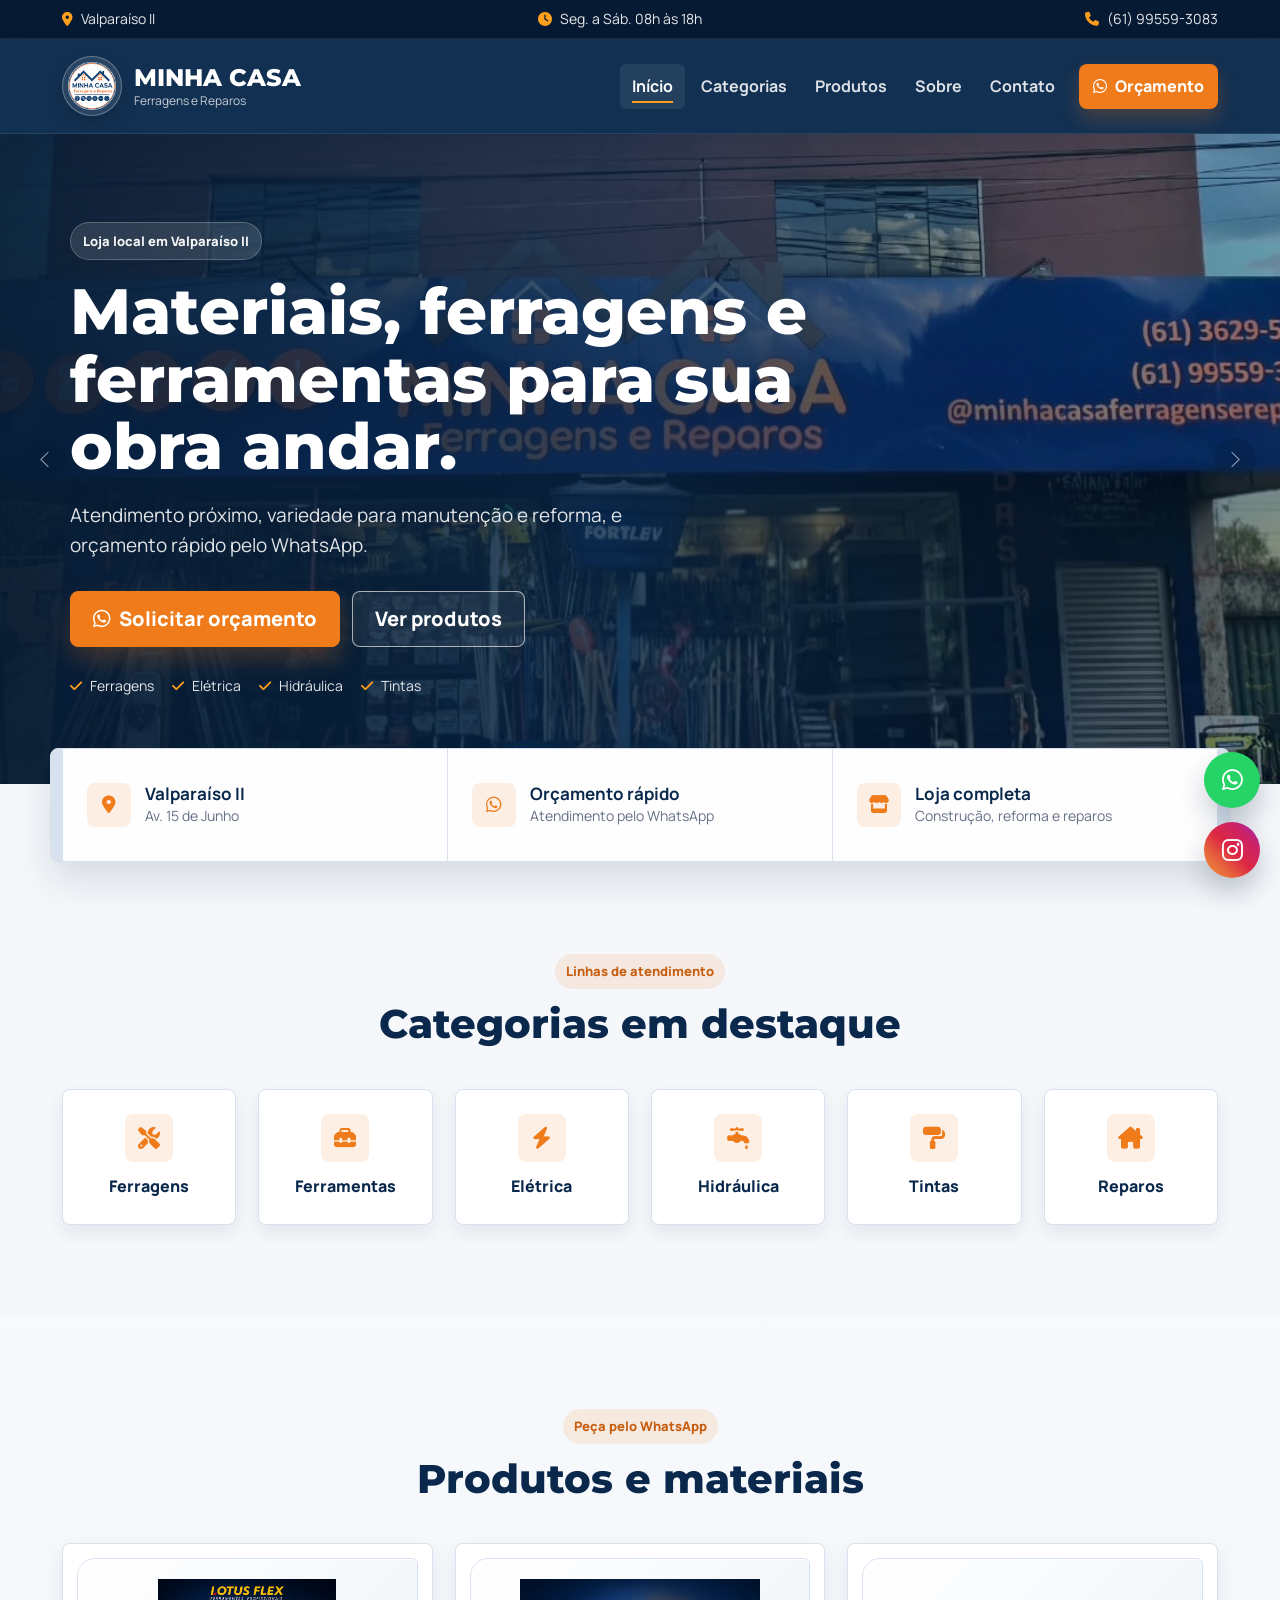
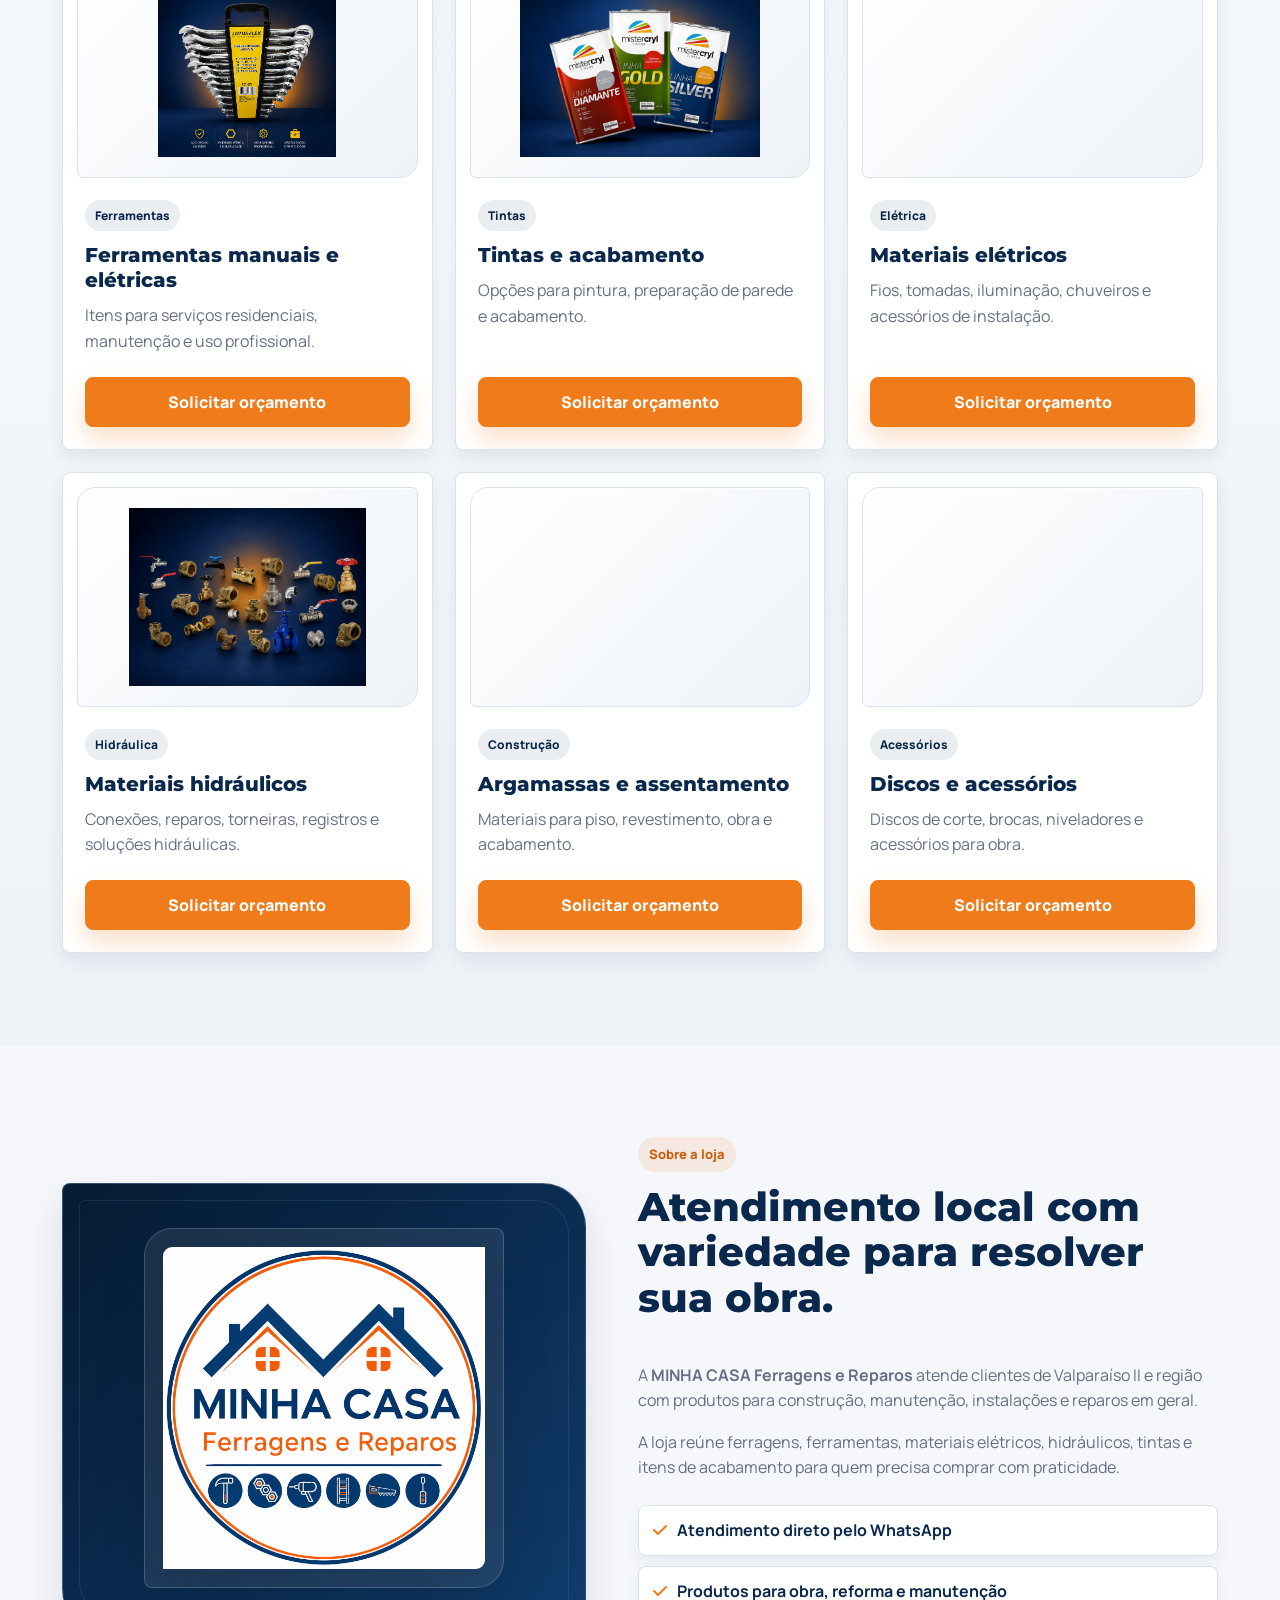
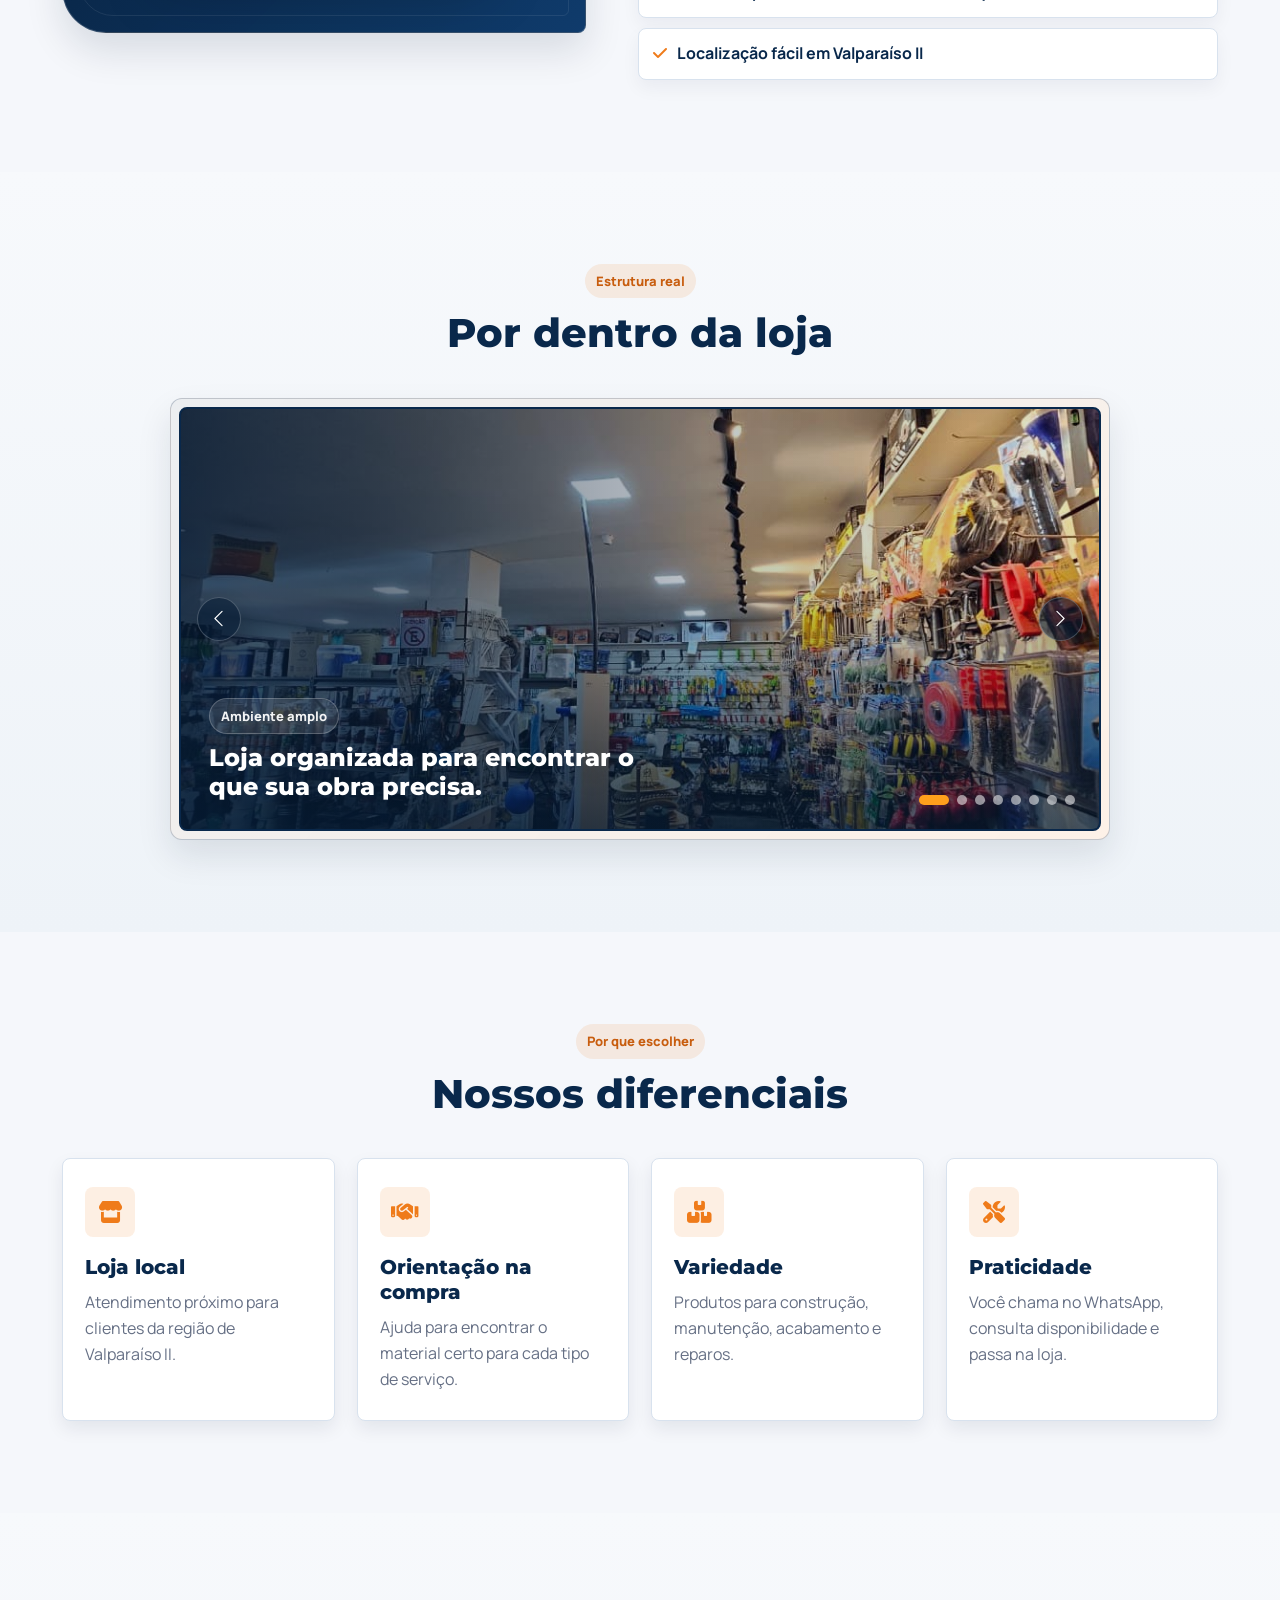
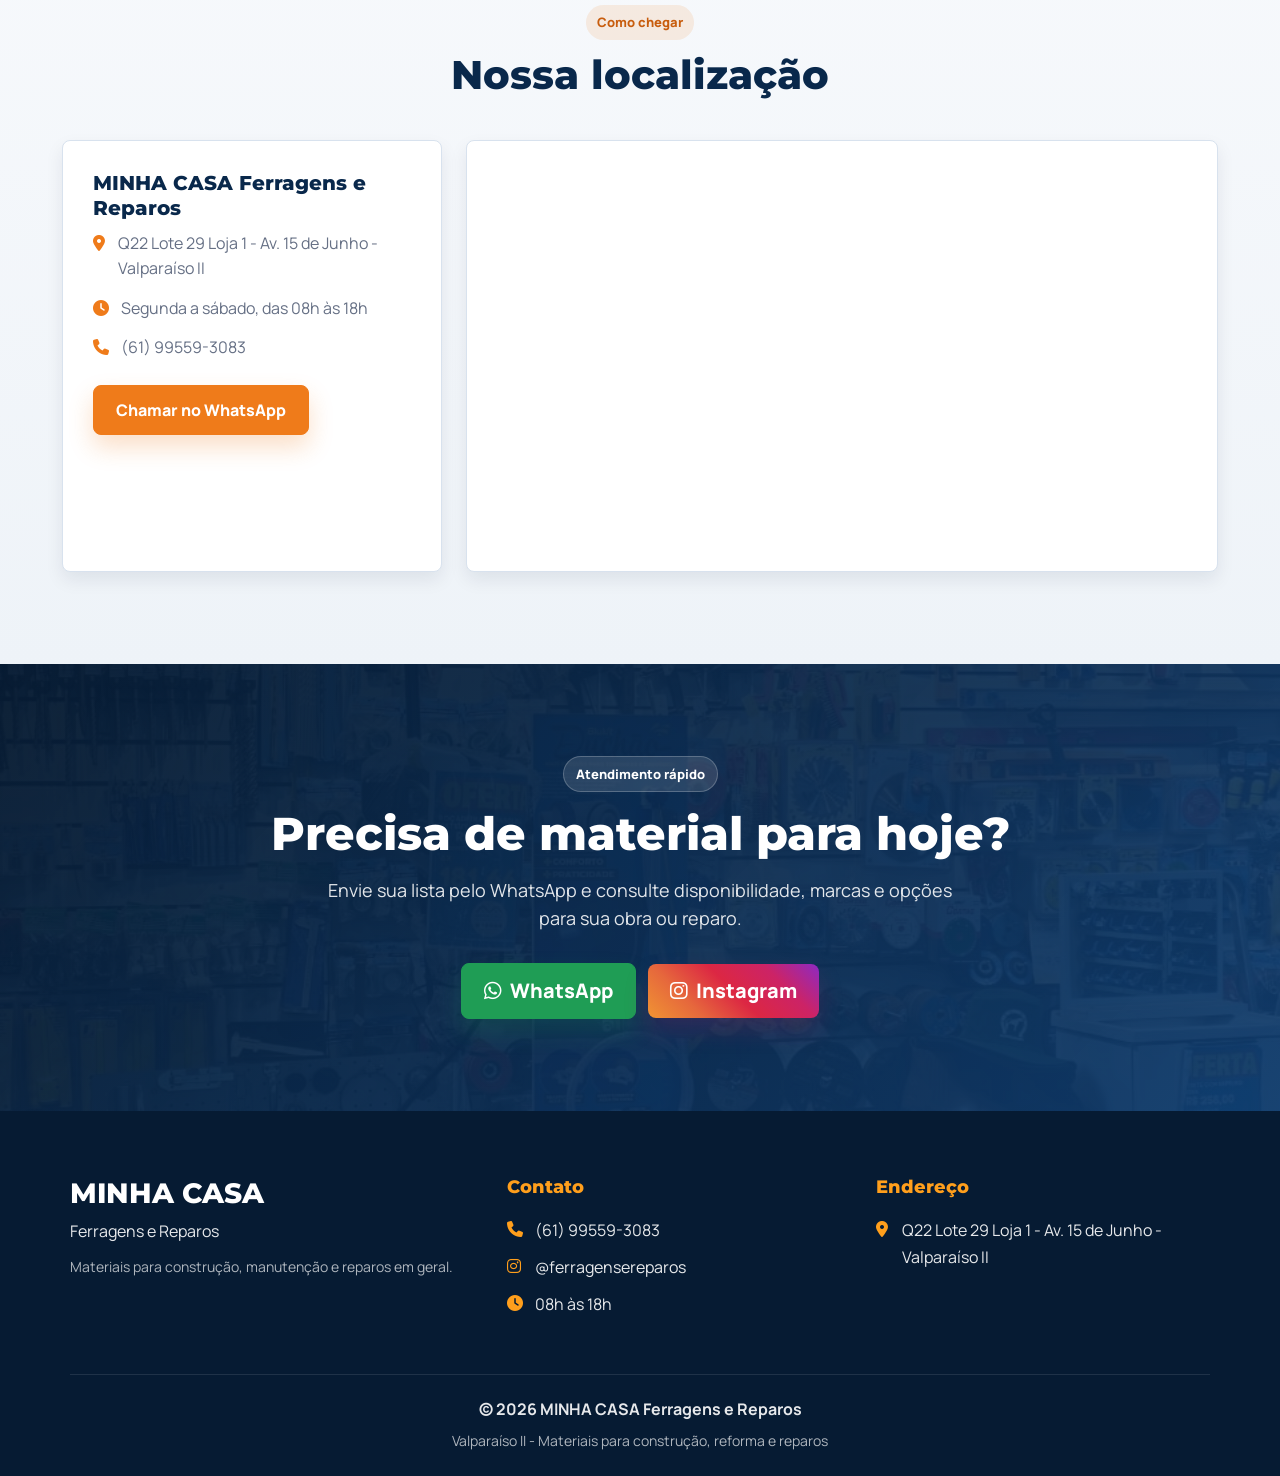
<file: CODE - MCfr/index.html>
<!DOCTYPE html>
<html lang="pt-BR">

<head>
    <meta charset="UTF-8">
    <meta name="viewport" content="width=device-width, initial-scale=1.0">

    <meta name="description" content="MINHA CASA Ferragens e Reparos em Valparaíso II. Ferragens, ferramentas, elétrica, hidráulica, tintas e materiais para construção com atendimento pelo WhatsApp.">
    <meta name="keywords" content="ferragens em Valparaíso, material de construção, ferramentas, elétrica, hidráulica, tintas, Minha Casa Ferragens">
    <meta name="author" content="Higor Lira">
    <meta name="robots" content="index, follow">
    <meta name="theme-color" content="#0b2e59">

    <meta property="og:type" content="business.business">
    <meta property="og:title" content="MINHA CASA Ferragens e Reparos | Valparaíso II">
    <meta property="og:description" content="Materiais para construção, manutenção e reparos em geral. Solicite orçamento rápido pelo WhatsApp.">
    <meta property="og:image" content="assets/images/banners/fachada loja.jpg">
    <meta property="og:locale" content="pt_BR">

    <title>MINHA CASA Ferragens e Reparos | Valparaíso II</title>

    <link rel="icon" href="assets/images/logos/logo branca.png">
    <link rel="stylesheet" href="https://cdn.jsdelivr.net/npm/bootstrap@5.3.3/dist/css/bootstrap.min.css">
    <link rel="stylesheet" href="https://cdnjs.cloudflare.com/ajax/libs/font-awesome/6.5.0/css/all.min.css">

    <link rel="preconnect" href="https://fonts.googleapis.com">
    <link rel="preconnect" href="https://fonts.gstatic.com" crossorigin>
    <link href="https://fonts.googleapis.com/css2?family=Manrope:wght@400;500;600;700;800&family=Montserrat:wght@600;700;800&display=swap" rel="stylesheet">

    <link rel="stylesheet" href="style.css">

    <script type="application/ld+json">
        {
            "@context": "https://schema.org",
            "@type": "HardwareStore",
            "name": "MINHA CASA Ferragens e Reparos",
            "description": "Ferragens, ferramentas, elétrica, hidráulica, tintas e materiais para construção em Valparaíso II.",
            "telephone": "+55 61 99559-3083",
            "address": {
                "@type": "PostalAddress",
                "streetAddress": "Q22 Lote 29 Loja 1 - Av. 15 de Junho - Valparaíso II",
                "addressLocality": "Valparaíso de Goiás",
                "addressCountry": "BR"
            },
            "openingHours": "Mo-Sa 08:00-18:00",
            "sameAs": [
                "https://instagram.com/ferragensereparos"
            ]
        }
    </script>
</head>

<body>

    <section class="top-bar" aria-label="Informações rápidas da loja">
        <div class="container top-info-layout">
            <span><i class="fa-solid fa-location-dot" aria-hidden="true"></i> Valparaíso II</span>
            <span><i class="fa-solid fa-clock" aria-hidden="true"></i> Seg. a Sáb. 08h às 18h</span>
            <a href="tel:+5561995593083"><i class="fa-solid fa-phone" aria-hidden="true"></i> (61) 99559-3083</a>
        </div>
    </section>

    <nav class="navbar navbar-expand-lg navbar-dark main-navbar sticky-top" aria-label="Navegação principal">
        <div class="container nav-container">

            <a href="#inicio" class="navbar-brand brand-logo" aria-label="MINHA CASA Ferragens e Reparos">
                <img class="brand-mark" src="assets/images/logos/logo branca.png" alt="" aria-hidden="true">
                <span class="brand-text">
                    <strong>MINHA CASA</strong>
                    <small>Ferragens e Reparos</small>
                </span>
            </a>

            <button class="navbar-toggler" type="button" data-bs-toggle="collapse" data-bs-target="#mainMenu" aria-controls="mainMenu" aria-expanded="false" aria-label="Abrir menu">
                <span class="navbar-toggler-icon"></span>
            </button>

            <div class="collapse navbar-collapse" id="mainMenu">

                <ul class="nav-list">
                    <li class="nav-item"><a href="#inicio" class="nav-link">Início</a></li>
                    <li class="nav-item"><a href="#categorias" class="nav-link">Categorias</a></li>
                    <li class="nav-item"><a href="#produtos" class="nav-link">Produtos</a></li>
                    <li class="nav-item"><a href="#sobre" class="nav-link">Sobre</a></li>
                    <li class="nav-item"><a href="#contato" class="nav-link">Contato</a></li>
                    <li class="nav-item nav-cta-item">
                        <a href="https://wa.me/5561995593083?text=Ol%C3%A1%2C%20vim%20pelo%20site%20e%20gostaria%20de%20um%20or%C3%A7amento." target="_blank" rel="noopener" class="nav-cta">
                            <i class="fa-brands fa-whatsapp" aria-hidden="true"></i>
                            Orçamento
                        </a>
                    </li>
                </ul>

            </div>
        </div>
    </nav>

    <main>
        <section id="inicio">
            <div id="heroCarousel" class="carousel slide" data-bs-ride="carousel" data-bs-interval="6500">

                <div class="carousel-inner">

                    <div class="carousel-item active hero-slide">
                        <img class="hero-media" src="assets/images/banners/fachada loja.jpg" alt="Fachada da MINHA CASA Ferragens e Reparos" fetchpriority="high">
                        <div class="hero-overlay">
                            <div class="hero-content">
                                <span class="hero-kicker">Loja local em Valparaíso II</span>
                                <h1>Materiais, ferragens e ferramentas para sua obra andar.</h1>
                                <p>Atendimento próximo, variedade para manutenção e reforma, e orçamento rápido pelo WhatsApp.</p>
                                <div class="hero-actions">
                                    <a href="https://wa.me/5561995593083?text=Ol%C3%A1%2C%20vim%20pelo%20site%20e%20gostaria%20de%20um%20or%C3%A7amento." target="_blank" rel="noopener" class="btn btn-warning btn-lg">
                                        <i class="fa-brands fa-whatsapp" aria-hidden="true"></i>
                                        Solicitar orçamento
                                    </a>
                                    <a href="#produtos" class="btn btn-outline-light btn-lg">Ver produtos</a>
                                </div>
                                <div class="hero-proof" aria-label="Diferenciais">
                                    <span><i class="fa-solid fa-check" aria-hidden="true"></i> Ferragens</span>
                                    <span><i class="fa-solid fa-check" aria-hidden="true"></i> Elétrica</span>
                                    <span><i class="fa-solid fa-check" aria-hidden="true"></i> Hidráulica</span>
                                    <span><i class="fa-solid fa-check" aria-hidden="true"></i> Tintas</span>
                                </div>
                            </div>
                        </div>
                    </div>

                    <div class="carousel-item hero-slide">
                        <img class="hero-media" src="assets/images/banners/interior loja - amplo.jpg" alt="Interior da loja com prateleiras de materiais e ferramentas" loading="lazy">
                        <div class="hero-overlay">
                            <div class="hero-content">
                                <span class="hero-kicker">Variedade para manutenção e reforma</span>
                                <h1>Do reparo de casa ao serviço profissional.</h1>
                                <p>Produtos para instalação, pintura, acabamento, elétrica, hidráulica e pequenos reparos do dia a dia.</p>
                                <div class="hero-actions">
                                    <a href="#categorias" class="btn btn-warning btn-lg">Explorar categorias</a>
                                    <a href="#localizacao" class="btn btn-outline-light btn-lg">Como chegar</a>
                                </div>
                            </div>
                        </div>
                    </div>

                </div>

                <button class="carousel-control-prev" type="button" data-bs-target="#heroCarousel" data-bs-slide="prev" aria-label="Slide anterior">
                    <span class="carousel-control-prev-icon" aria-hidden="true"></span>
                </button>

                <button class="carousel-control-next" type="button" data-bs-target="#heroCarousel" data-bs-slide="next" aria-label="Próximo slide">
                    <span class="carousel-control-next-icon" aria-hidden="true"></span>
                </button>

            </div>
        </section>

        <section class="service-strip" aria-label="Resumo de atendimento">
            <div class="container service-grid">
                <div>
                    <i class="fa-solid fa-location-dot" aria-hidden="true"></i>
                    <strong>Valparaíso II</strong>
                    <span>Av. 15 de Junho</span>
                </div>
                <div>
                    <i class="fa-brands fa-whatsapp" aria-hidden="true"></i>
                    <strong>Orçamento rápido</strong>
                    <span>Atendimento pelo WhatsApp</span>
                </div>
                <div>
                    <i class="fa-solid fa-store" aria-hidden="true"></i>
                    <strong>Loja completa</strong>
                    <span>Construção, reforma e reparos</span>
                </div>
            </div>
        </section>

        <section id="categorias" class="section-space">
            <div class="container">

                <div class="section-heading">
                    <span>Linhas de atendimento</span>
                    <h2 class="section-title">Categorias em destaque</h2>
                </div>

                <div class="categories-row">

                    <div class="category-col">
                        <a href="#produtos" class="category-card">
                            <i class="fa-solid fa-screwdriver-wrench" aria-hidden="true"></i>
                            <span>Ferragens</span>
                        </a>
                    </div>

                    <div class="category-col">
                        <a href="#produtos" class="category-card">
                            <i class="fa-solid fa-toolbox" aria-hidden="true"></i>
                            <span>Ferramentas</span>
                        </a>
                    </div>

                    <div class="category-col">
                        <a href="#produtos" class="category-card">
                            <i class="fa-solid fa-bolt" aria-hidden="true"></i>
                            <span>Elétrica</span>
                        </a>
                    </div>

                    <div class="category-col">
                        <a href="#produtos" class="category-card">
                            <i class="fa-solid fa-faucet-drip" aria-hidden="true"></i>
                            <span>Hidráulica</span>
                        </a>
                    </div>

                    <div class="category-col">
                        <a href="#produtos" class="category-card">
                            <i class="fa-solid fa-paint-roller" aria-hidden="true"></i>
                            <span>Tintas</span>
                        </a>
                    </div>

                    <div class="category-col">
                        <a href="#produtos" class="category-card">
                            <i class="fa-solid fa-house-chimney" aria-hidden="true"></i>
                            <span>Reparos</span>
                        </a>
                    </div>

                </div>
            </div>
        </section>

        <section id="produtos" class="section-space bg-soft">
            <div class="container">

                <div class="section-heading">
                    <span>Peça pelo WhatsApp</span>
                    <h2 class="section-title">Produtos e materiais</h2>
                </div>

                <div class="products-row" aria-live="polite">

                    <div class="product-col">
                        <article class="product-card">
                            <img src="assets/images/produtos/chave combinada - lotus.webp" alt="Chave combinada Lotus" loading="lazy" decoding="async">
                            <div class="product-body">
                                <span class="product-tag">Ferramentas</span>
                                <h3>Ferramentas manuais e elétricas</h3>
                                <p>Itens para serviços residenciais, manutenção e uso profissional.</p>
                                <a href="https://wa.me/5561995593083?text=Ol%C3%A1%2C%20vim%20pelo%20site%20e%20gostaria%20de%20um%20or%C3%A7amento%20sobre%20ferramentas." target="_blank" rel="noopener" class="btn btn-warning w-100">Solicitar orçamento</a>
                            </div>
                        </article>
                    </div>

                    <div class="product-col">
                        <article class="product-card">
                            <img src="assets/images/produtos/tintas mistercryl.png" alt="Tintas Mistercryl disponíveis na loja" loading="lazy" decoding="async">
                            <div class="product-body">
                                <span class="product-tag">Tintas</span>
                                <h3>Tintas e acabamento</h3>
                                <p>Opções para pintura, preparação de parede e acabamento.</p>
                                <a href="https://wa.me/5561995593083?text=Ol%C3%A1%2C%20vim%20pelo%20site%20e%20gostaria%20de%20um%20or%C3%A7amento%20sobre%20tintas." target="_blank" rel="noopener" class="btn btn-warning w-100">Solicitar orçamento</a>
                            </div>
                        </article>
                    </div>

                    <div class="product-col">
                        <article class="product-card">
                            <img src="assets/images/produtos/MATERIAIS-ELETRICOS-2.png" alt="Materiais elétricos, tomadas e acessórios" loading="lazy" decoding="async">
                            <div class="product-body">
                                <span class="product-tag">Elétrica</span>
                                <h3>Materiais elétricos</h3>
                                <p>Fios, tomadas, iluminação, chuveiros e acessórios de instalação.</p>
                                <a href="https://wa.me/5561995593083?text=Ol%C3%A1%2C%20vim%20pelo%20site%20e%20gostaria%20de%20um%20or%C3%A7amento%20sobre%20materiais%20el%C3%A9tricos." target="_blank" rel="noopener" class="btn btn-warning w-100">Solicitar orçamento</a>
                            </div>
                        </article>
                    </div>

                    <div class="product-col">
                        <article class="product-card">
                            <img src="assets/images/produtos/MATERIAIS-HIDRÁULICOS-2.png" alt="Materiais hidráulicos e conexões" loading="lazy" decoding="async">
                            <div class="product-body">
                                <span class="product-tag">Hidráulica</span>
                                <h3>Materiais hidráulicos</h3>
                                <p>Conexões, reparos, torneiras, registros e soluções hidráulicas.</p>
                                <a href="https://wa.me/5561995593083?text=Ol%C3%A1%2C%20vim%20pelo%20site%20e%20gostaria%20de%20um%20or%C3%A7amento%20sobre%20materiais%20hidr%C3%A1ulicos." target="_blank" rel="noopener" class="btn btn-warning w-100">Solicitar orçamento</a>
                            </div>
                        </article>
                    </div>

                    <div class="product-col">
                        <article class="product-card">
                            <img src="assets/images/produtos/argamassa ACI, ACII, ACIII- votomassa.webp" alt="Argamassa Votomassa ACI, ACII e ACIII" loading="lazy" decoding="async">
                            <div class="product-body">
                                <span class="product-tag">Construção</span>
                                <h3>Argamassas e assentamento</h3>
                                <p>Materiais para piso, revestimento, obra e acabamento.</p>
                                <a href="https://wa.me/5561995593083?text=Ol%C3%A1%2C%20vim%20pelo%20site%20e%20gostaria%20de%20um%20or%C3%A7amento%20sobre%20argamassas." target="_blank" rel="noopener" class="btn btn-warning w-100">Solicitar orçamento</a>
                            </div>
                        </article>
                    </div>

                    <div class="product-col">
                        <article class="product-card">
                            <img src="assets/images/produtos/disco para porcelanato- cortag.webp" alt="Disco de corte para porcelanato Cortag" loading="lazy" decoding="async">
                            <div class="product-body">
                                <span class="product-tag">Acessórios</span>
                                <h3>Discos e acessórios</h3>
                                <p>Discos de corte, brocas, niveladores e acessórios para obra.</p>
                                <a href="https://wa.me/5561995593083?text=Ol%C3%A1%2C%20vim%20pelo%20site%20e%20gostaria%20de%20um%20or%C3%A7amento%20sobre%20discos%20e%20acess%C3%B3rios." target="_blank" rel="noopener" class="btn btn-warning w-100">Solicitar orçamento</a>
                            </div>
                        </article>
                    </div>

                </div>

            </div>
        </section>

        <section id="sobre" class="section-space">
            <div class="container about-grid">

                <div class="about-image about-logo-image">
                    <img src="assets/images/logos/logo branca.png" alt="Logo da MINHA CASA Ferragens e Reparos" loading="lazy" decoding="async">
                </div>

                <div class="about-content">
                    <div class="section-heading section-heading-left">
                        <span>Sobre a loja</span>
                        <h2 class="section-title text-start">Atendimento local com variedade para resolver sua obra.</h2>
                    </div>

                    <div class="about-text">
                        <p>
                            A <strong>MINHA CASA Ferragens e Reparos</strong> atende clientes de Valparaíso II e região com produtos para construção,
                            manutenção, instalações e reparos em geral.
                        </p>

                        <p>
                            A loja reúne ferragens, ferramentas, materiais elétricos, hidráulicos, tintas e itens de acabamento para quem precisa comprar com praticidade.
                        </p>
                    </div>

                    <div class="about-list">
                        <span><i class="fa-solid fa-check" aria-hidden="true"></i> Atendimento direto pelo WhatsApp</span>
                        <span><i class="fa-solid fa-check" aria-hidden="true"></i> Produtos para obra, reforma e manutenção</span>
                        <span><i class="fa-solid fa-check" aria-hidden="true"></i> Localização fácil em Valparaíso II</span>
                    </div>
                </div>

            </div>
        </section>

        <section class="section-space bg-soft">
            <div class="container">

                <div class="section-heading">
                    <span>Estrutura real</span>
                    <h2 class="section-title">Por dentro da loja</h2>
                </div>

                <div class="store-carousel-shell">
                    <div id="storeCarousel" class="carousel slide store-carousel" data-bs-ride="carousel" data-bs-interval="5200">
                        <div class="carousel-indicators store-indicators">
                            <button type="button" data-bs-target="#storeCarousel" data-bs-slide-to="0" class="active" aria-current="true" aria-label="Visão ampla da loja"></button>
                            <button type="button" data-bs-target="#storeCarousel" data-bs-slide-to="1" aria-label="Balcão de atendimento"></button>
                            <button type="button" data-bs-target="#storeCarousel" data-bs-slide-to="2" aria-label="Ferramentas manuais"></button>
                            <button type="button" data-bs-target="#storeCarousel" data-bs-slide-to="3" aria-label="Tintas e acabamentos"></button>
                            <button type="button" data-bs-target="#storeCarousel" data-bs-slide-to="4" aria-label="Materiais elétricos"></button>
                            <button type="button" data-bs-target="#storeCarousel" data-bs-slide-to="5" aria-label="Acessórios de pintura"></button>
                            <button type="button" data-bs-target="#storeCarousel" data-bs-slide-to="6" aria-label="Prateleiras organizadas"></button>
                            <button type="button" data-bs-target="#storeCarousel" data-bs-slide-to="7" aria-label="Itens gerais"></button>
                        </div>

                        <div class="carousel-inner">
                            <div class="carousel-item active">
                                <img src="assets/images/banners/interior loja - amplo.jpg" class="d-block w-100" alt="Visão ampla do interior da loja" loading="lazy" decoding="async">
                                <div class="store-caption">
                                    <span>Ambiente amplo</span>
                                    <h3>Loja organizada para encontrar o que sua obra precisa.</h3>
                                </div>
                            </div>

                            <div class="carousel-item">
                                <img src="assets/images/banners/interior loja balcao 3.jpg" class="d-block w-100" alt="Balcão de atendimento da loja" loading="lazy" decoding="async">
                                <div class="store-caption">
                                    <span>Atendimento</span>
                                    <h3>Balcão preparado para orçamento, retirada e orientação.</h3>
                                </div>
                            </div>

                            <div class="carousel-item">
                                <img src="assets/images/banners/interior loja ferramentas manuais.jpg" class="d-block w-100" alt="Corredor de ferramentas manuais da loja" loading="lazy" decoding="async">
                                <div class="store-caption">
                                    <span>Ferramentas</span>
                                    <h3>Ferramentas manuais para manutenção, instalação e reparos.</h3>
                                </div>
                            </div>

                            <div class="carousel-item">
                                <img src="assets/images/banners/interior loja - tintas acabamento.jpg" class="d-block w-100" alt="Prateleira com tintas e produtos de acabamento" loading="lazy" decoding="async">
                                <div class="store-caption">
                                    <span>Tintas</span>
                                    <h3>Opções para pintura, preparação de parede e acabamento.</h3>
                                </div>
                            </div>

                            <div class="carousel-item">
                                <img src="assets/images/banners/interior loja - luzes e chuveiros.jpg" class="d-block w-100" alt="Materiais elétricos, luzes e chuveiros" loading="lazy" decoding="async">
                                <div class="store-caption">
                                    <span>Elétrica</span>
                                    <h3>Materiais para instalação elétrica, iluminação e chuveiros.</h3>
                                </div>
                            </div>

                            <div class="carousel-item">
                                <img src="assets/images/banners/interior loja - rolos e espatulas.jpg" class="d-block w-100" alt="Rolos, espátulas e acessórios de pintura" loading="lazy" decoding="async">
                                <div class="store-caption">
                                    <span>Pintura</span>
                                    <h3>Rolos, espátulas e acessórios para acabamento bem feito.</h3>
                                </div>
                            </div>

                            <div class="carousel-item">
                                <img src="assets/images/banners/interior loja - amplo 4.jpg" class="d-block w-100" alt="Corredor organizado com produtos variados" loading="lazy" decoding="async">
                                <div class="store-caption">
                                    <span>Variedade</span>
                                    <h3>Prateleiras completas para obra, reforma e manutenção.</h3>
                                </div>
                            </div>

                            <div class="carousel-item">
                                <img src="assets/images/banners/interior loja - itens gerais 3 prateleiras.jpg" class="d-block w-100" alt="Prateleiras com itens gerais para reparos" loading="lazy" decoding="async">
                                <div class="store-caption">
                                    <span>Reparos</span>
                                    <h3>Itens do dia a dia para resolver pequenos e grandes serviços.</h3>
                                </div>
                            </div>
                        </div>

                        <button class="carousel-control-prev store-control" type="button" data-bs-target="#storeCarousel" data-bs-slide="prev" aria-label="Foto anterior da loja">
                            <span class="carousel-control-prev-icon" aria-hidden="true"></span>
                        </button>

                        <button class="carousel-control-next store-control" type="button" data-bs-target="#storeCarousel" data-bs-slide="next" aria-label="Próxima foto da loja">
                            <span class="carousel-control-next-icon" aria-hidden="true"></span>
                        </button>
                    </div>
                </div>

            </div>
        </section>

        <section class="section-space">
            <div class="container">

                <div class="section-heading">
                    <span>Por que escolher</span>
                    <h2 class="section-title">Nossos diferenciais</h2>
                </div>

                <div class="features-row">

                    <div class="feature-col">
                        <div class="feature-card">
                            <i class="fa-solid fa-store" aria-hidden="true"></i>
                            <h3>Loja local</h3>
                            <p>Atendimento próximo para clientes da região de Valparaíso II.</p>
                        </div>
                    </div>

                    <div class="feature-col">
                        <div class="feature-card">
                            <i class="fa-solid fa-handshake" aria-hidden="true"></i>
                            <h3>Orientação na compra</h3>
                            <p>Ajuda para encontrar o material certo para cada tipo de serviço.</p>
                        </div>
                    </div>

                    <div class="feature-col">
                        <div class="feature-card">
                            <i class="fa-solid fa-boxes-stacked" aria-hidden="true"></i>
                            <h3>Variedade</h3>
                            <p>Produtos para construção, manutenção, acabamento e reparos.</p>
                        </div>
                    </div>

                    <div class="feature-col">
                        <div class="feature-card">
                            <i class="fa-solid fa-screwdriver-wrench" aria-hidden="true"></i>
                            <h3>Praticidade</h3>
                            <p>Você chama no WhatsApp, consulta disponibilidade e passa na loja.</p>
                        </div>
                    </div>

                </div>
            </div>
        </section>

        <section id="localizacao" class="section-space bg-soft">
            <div class="container">

                <div class="section-heading">
                    <span>Como chegar</span>
                    <h2 class="section-title">Nossa localização</h2>
                </div>

                <div class="location-grid">
                    <div class="location-card">
                        <h3>MINHA CASA Ferragens e Reparos</h3>
                        <p><i class="fa-solid fa-location-dot" aria-hidden="true"></i> Q22 Lote 29 Loja 1 - Av. 15 de Junho - Valparaíso II</p>
                        <p><i class="fa-solid fa-clock" aria-hidden="true"></i> Segunda a sábado, das 08h às 18h</p>
                        <p><i class="fa-solid fa-phone" aria-hidden="true"></i> (61) 99559-3083</p>
                        <a href="https://wa.me/5561995593083?text=Ol%C3%A1%2C%20vim%20pelo%20site%20e%20quero%20saber%20como%20chegar%20na%20loja." target="_blank" rel="noopener" class="btn btn-warning">
                            Chamar no WhatsApp
                        </a>
                    </div>

                    <div class="map-container">
                        <iframe src="https://www.google.com/maps/embed?pb=!1m18!1m12!1m3!1d7667.6778333458415!2d-48.018559355903655!3d-16.07384668452684!2m3!1f0!2f0!3f0!3m2!1i1024!2i768!4f13.1!3m3!1m2!1s0x935983eafbfb4d7f%3A0xbfcf01421a610c45!2sMinha%20Casa%20Material%20De%20Constru%C3%A7%C3%A3o!5e0!3m2!1spt-BR!2sbr!4v1778712356195!5m2!1spt-BR!2sbr"
                            title="Mapa da MINHA CASA Ferragens e Reparos"
                            width="600"
                            height="450"
                            style="border:0;"
                            allowfullscreen=""
                            loading="lazy"
                            referrerpolicy="no-referrer-when-downgrade">
                        </iframe>
                    </div>
                </div>

            </div>
        </section>

        <section id="contato" class="cta-section">
            <div class="cta-container">

                <span class="cta-kicker">Atendimento rápido</span>
                <h2>Precisa de material para hoje?</h2>

                <p>
                    Envie sua lista pelo WhatsApp e consulte disponibilidade, marcas e opções para sua obra ou reparo.
                </p>

                <div class="cta-buttons">

                    <a href="https://wa.me/5561995593083?text=Ol%C3%A1%2C%20vim%20pelo%20site%20e%20gostaria%20de%20um%20or%C3%A7amento."
                        target="_blank"
                        rel="noopener"
                        class="btn btn-success btn-lg">
                        <i class="fa-brands fa-whatsapp" aria-hidden="true"></i>
                        WhatsApp
                    </a>

                    <a href="https://instagram.com/ferragensereparos"
                        target="_blank"
                        rel="noopener"
                        class="btn instagram-btn btn-lg">
                        <i class="fa-brands fa-instagram" aria-hidden="true"></i>
                        Instagram
                    </a>

                </div>
            </div>
        </section>
    </main>

    <footer class="footer">
        <div class="footer-container">

            <div class="footer-grid">

                <div>
                    <h2>MINHA CASA</h2>
                    <p>Ferragens e Reparos</p>
                    <small>Materiais para construção, manutenção e reparos em geral.</small>
                </div>

                <div>
                    <h3>Contato</h3>

                    <div class="footer-info">
                        <p><i class="fa-solid fa-phone" aria-hidden="true"></i> (61) 99559-3083</p>
                        <p><i class="fa-brands fa-instagram" aria-hidden="true"></i> @ferragensereparos</p>
                        <p><i class="fa-solid fa-clock" aria-hidden="true"></i> 08h às 18h</p>
                    </div>
                </div>

                <div>
                    <h3>Endereço</h3>

                    <div class="footer-info">
                        <p>
                            <i class="fa-solid fa-location-dot" aria-hidden="true"></i>
                            Q22 Lote 29 Loja 1 - Av. 15 de Junho - Valparaíso II
                        </p>
                    </div>
                </div>

            </div>

            <div class="footer-bottom">
                <p>© 2026 MINHA CASA Ferragens e Reparos</p>
                <small>Valparaíso II - Materiais para construção, reforma e reparos</small>
            </div>

        </div>
    </footer>

    <a href="https://wa.me/5561995593083?text=Ol%C3%A1%2C%20vim%20pelo%20site%20e%20gostaria%20de%20um%20or%C3%A7amento."
        target="_blank"
        rel="noopener"
        class="float-btn whatsapp-float"
        aria-label="Chamar no WhatsApp">
        <i class="fa-brands fa-whatsapp" aria-hidden="true"></i>
    </a>

    <a href="https://instagram.com/ferragensereparos"
        target="_blank"
        rel="noopener"
        class="float-btn instagram-float"
        aria-label="Abrir Instagram">
        <i class="fa-brands fa-instagram" aria-hidden="true"></i>
    </a>

    <script src="https://cdn.jsdelivr.net/npm/bootstrap@5.3.3/dist/js/bootstrap.bundle.min.js"></script>
    <script src="main.js" defer></script>
</body>

</html>
</file>
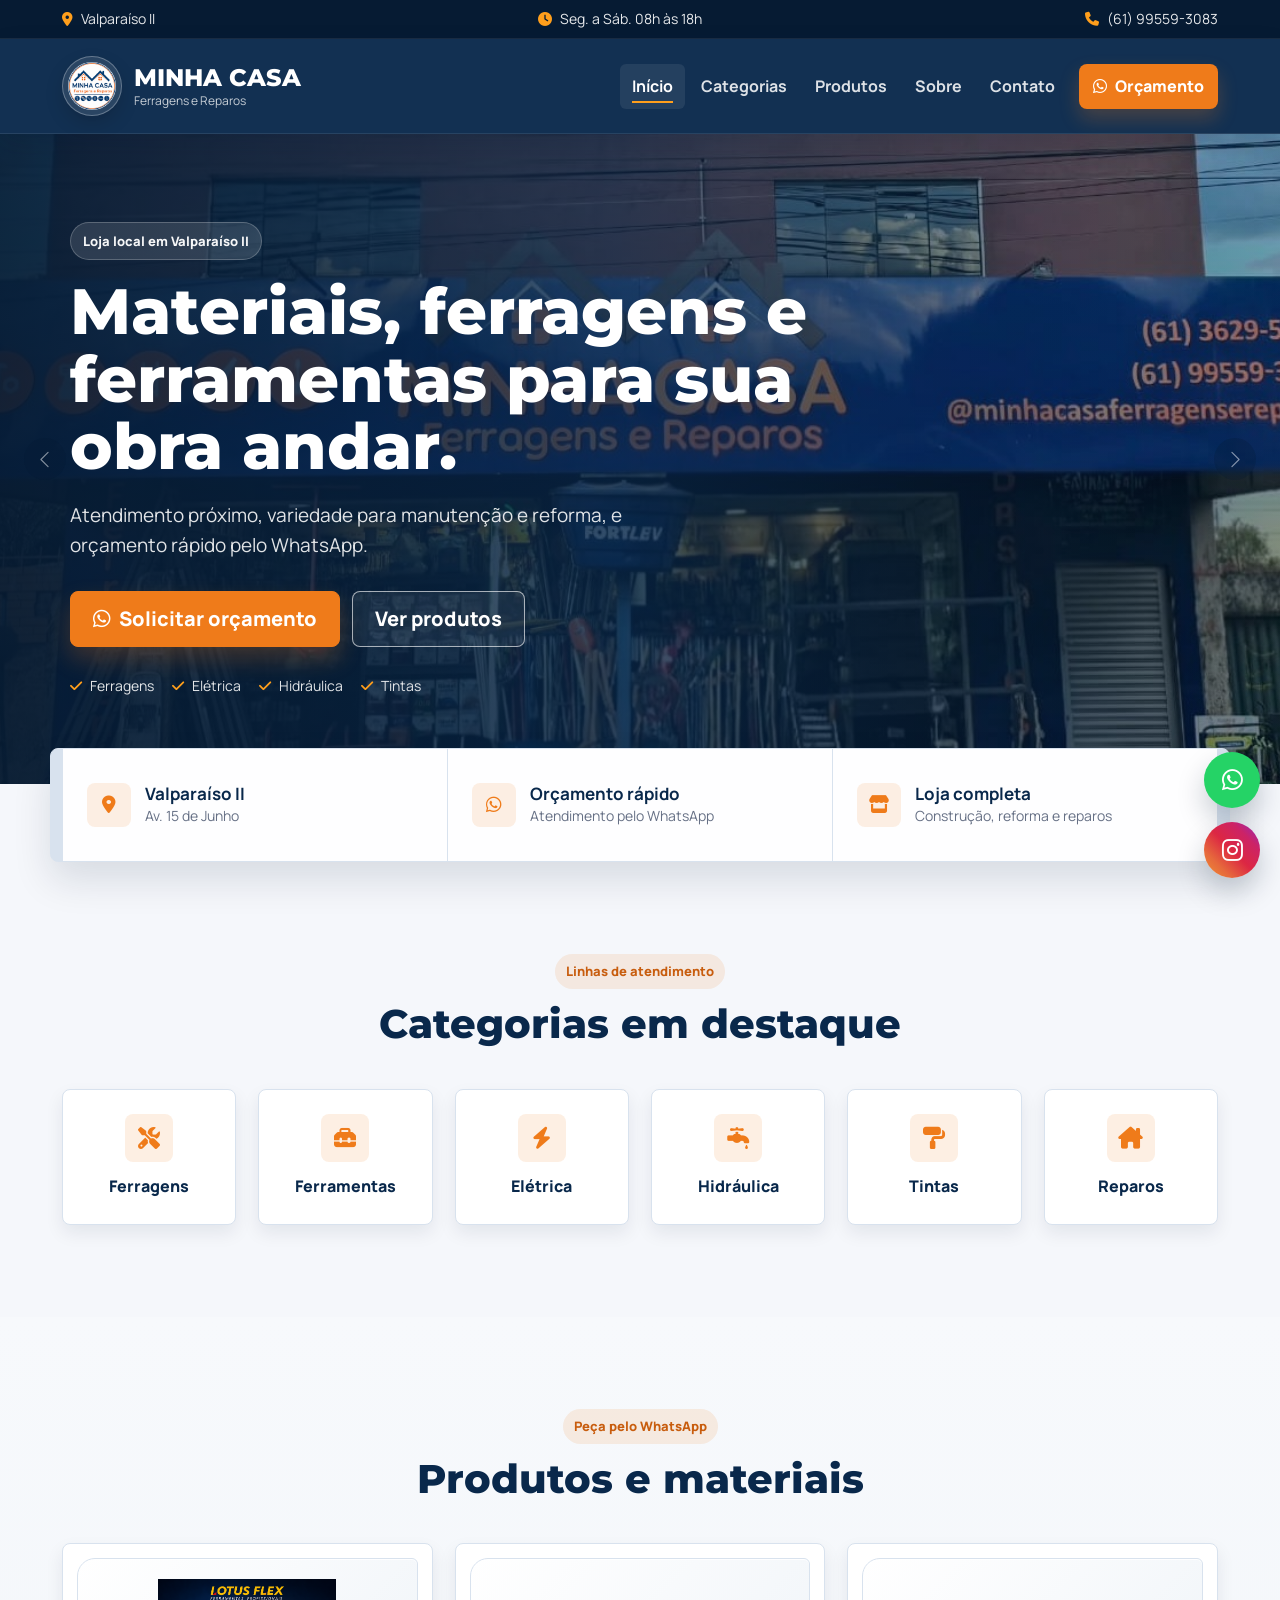
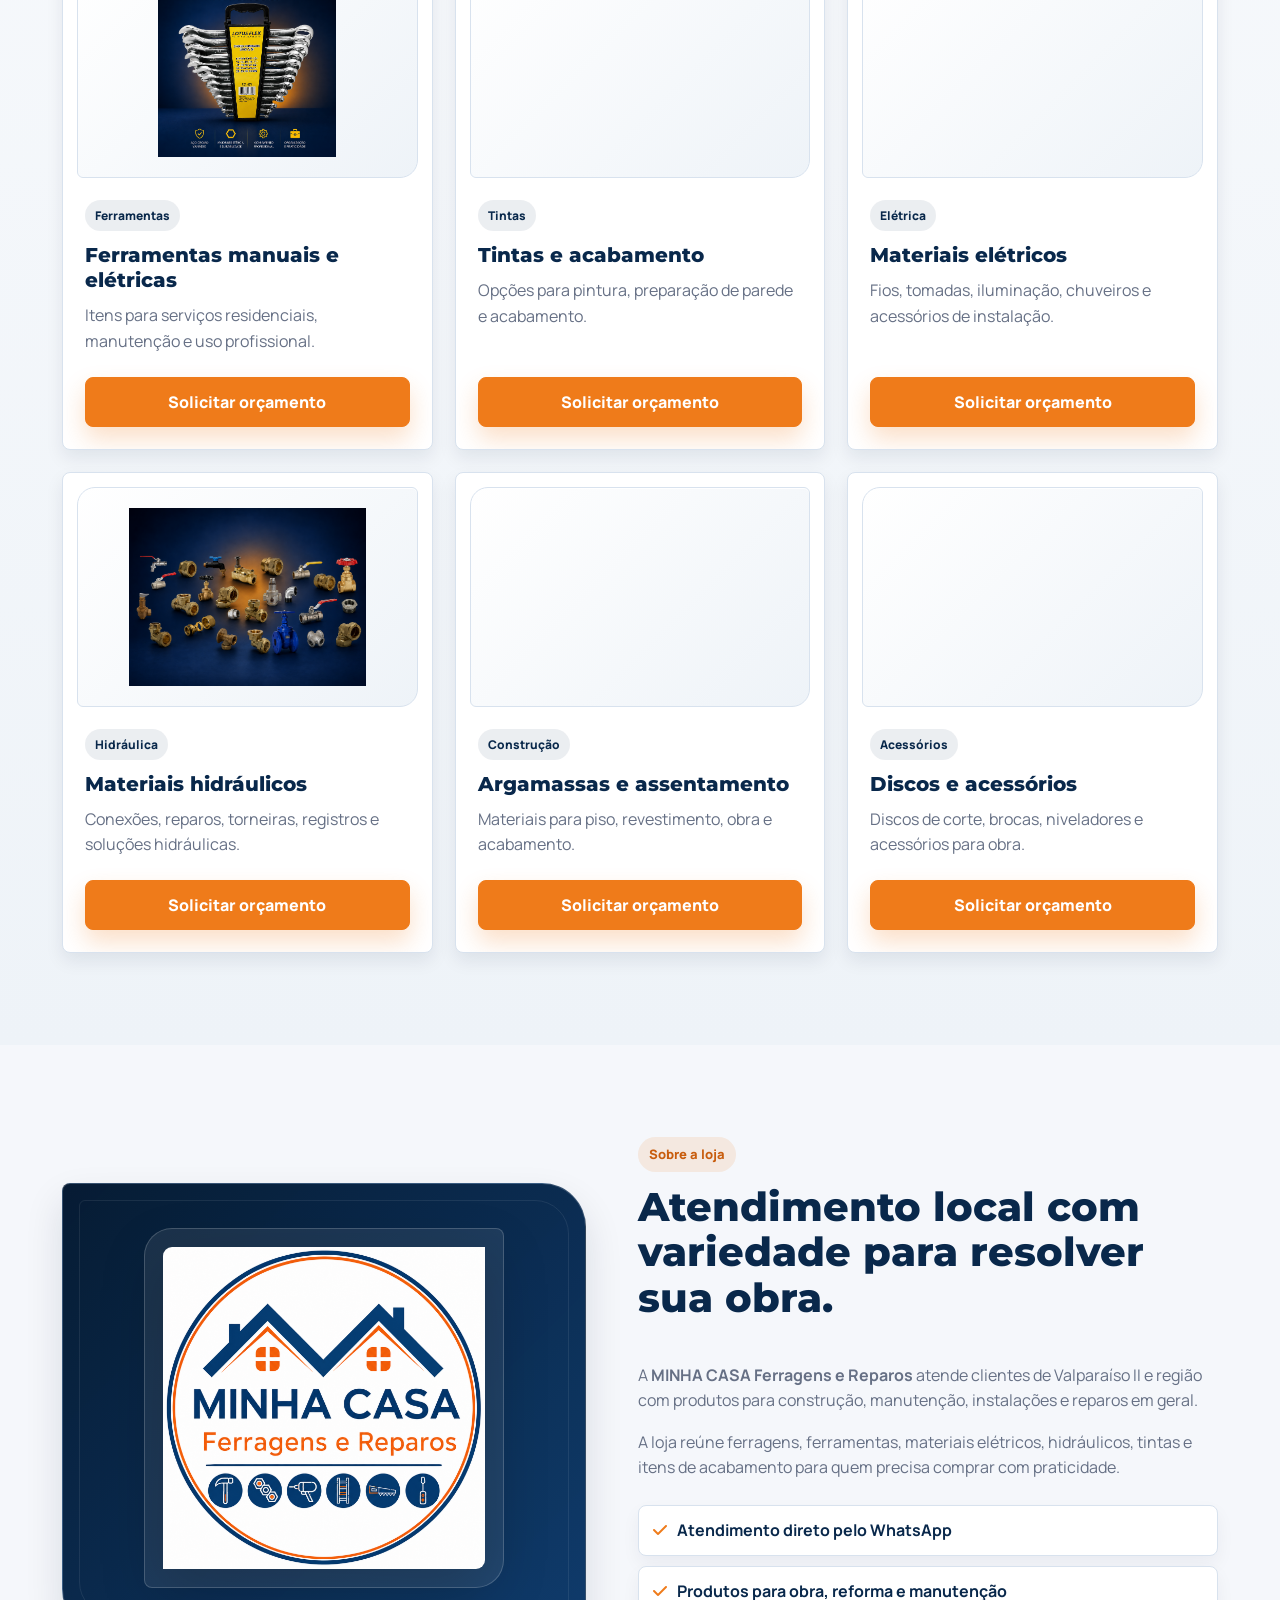
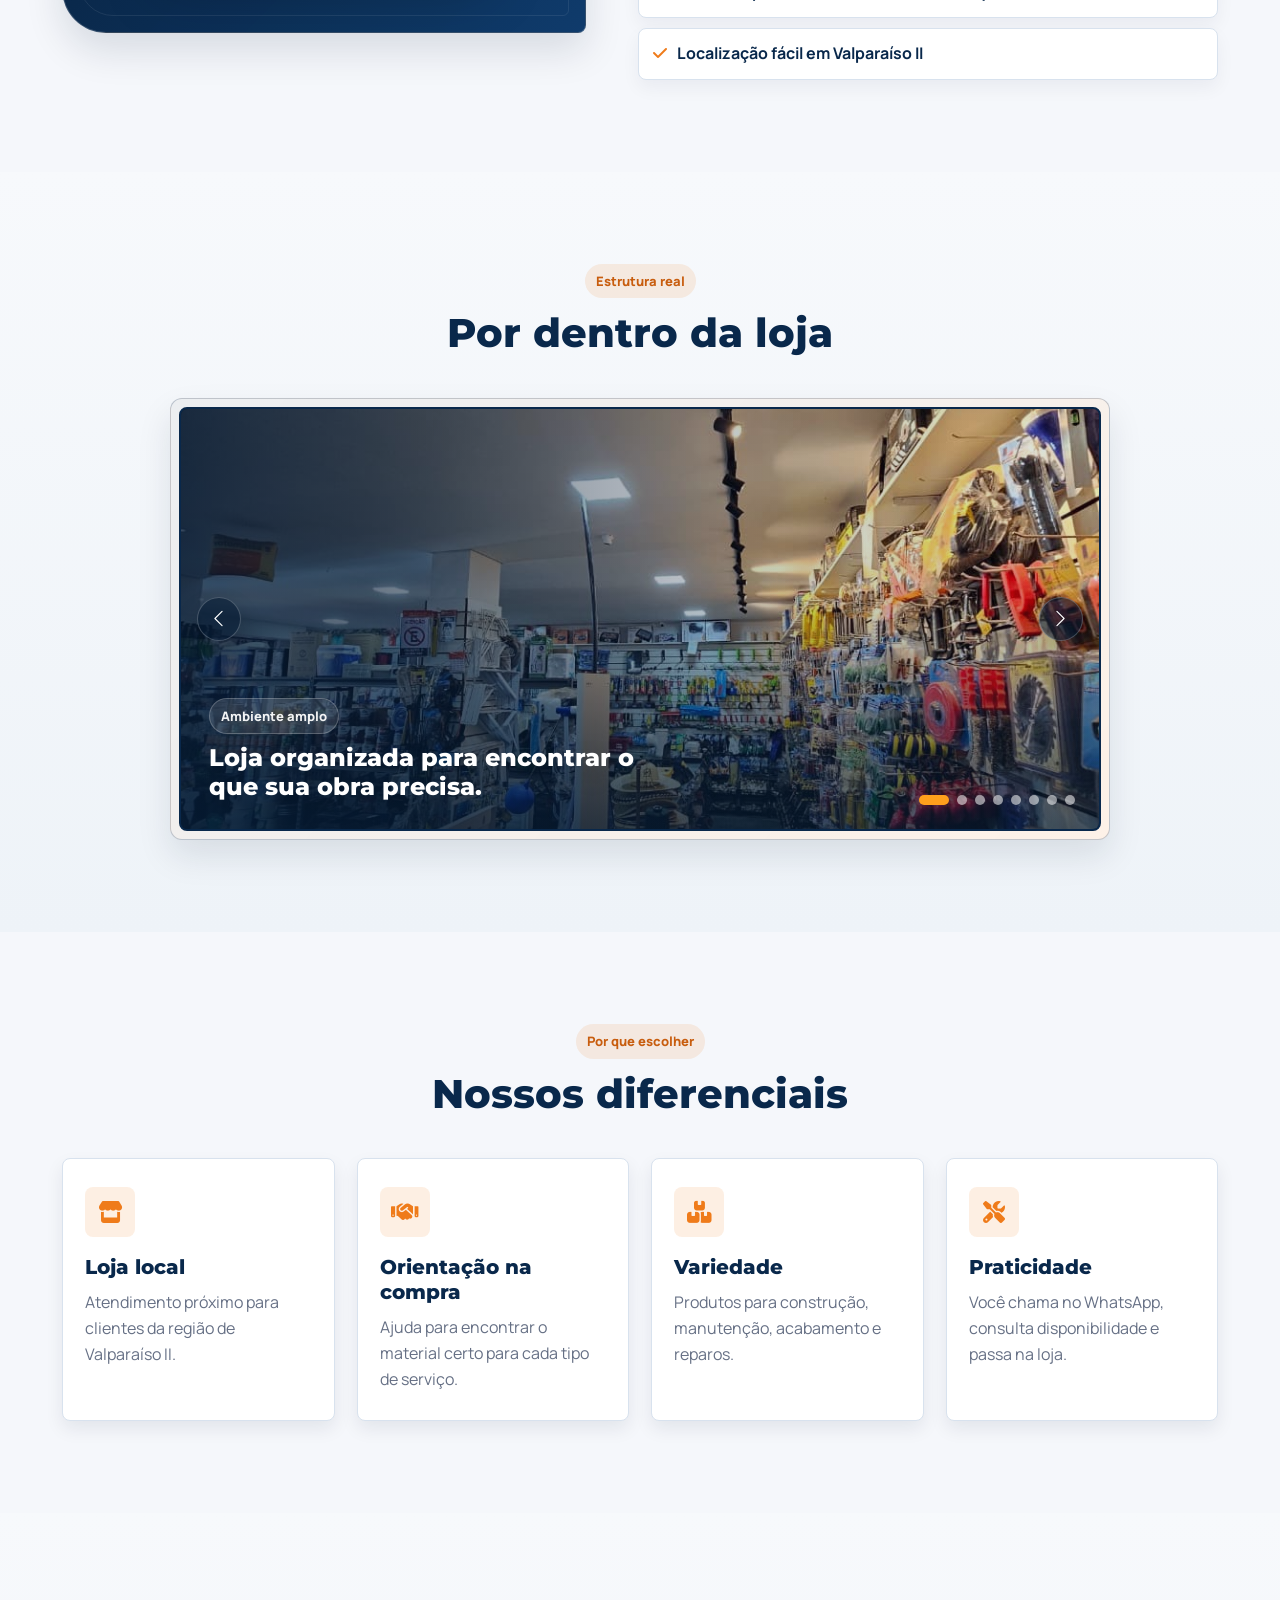
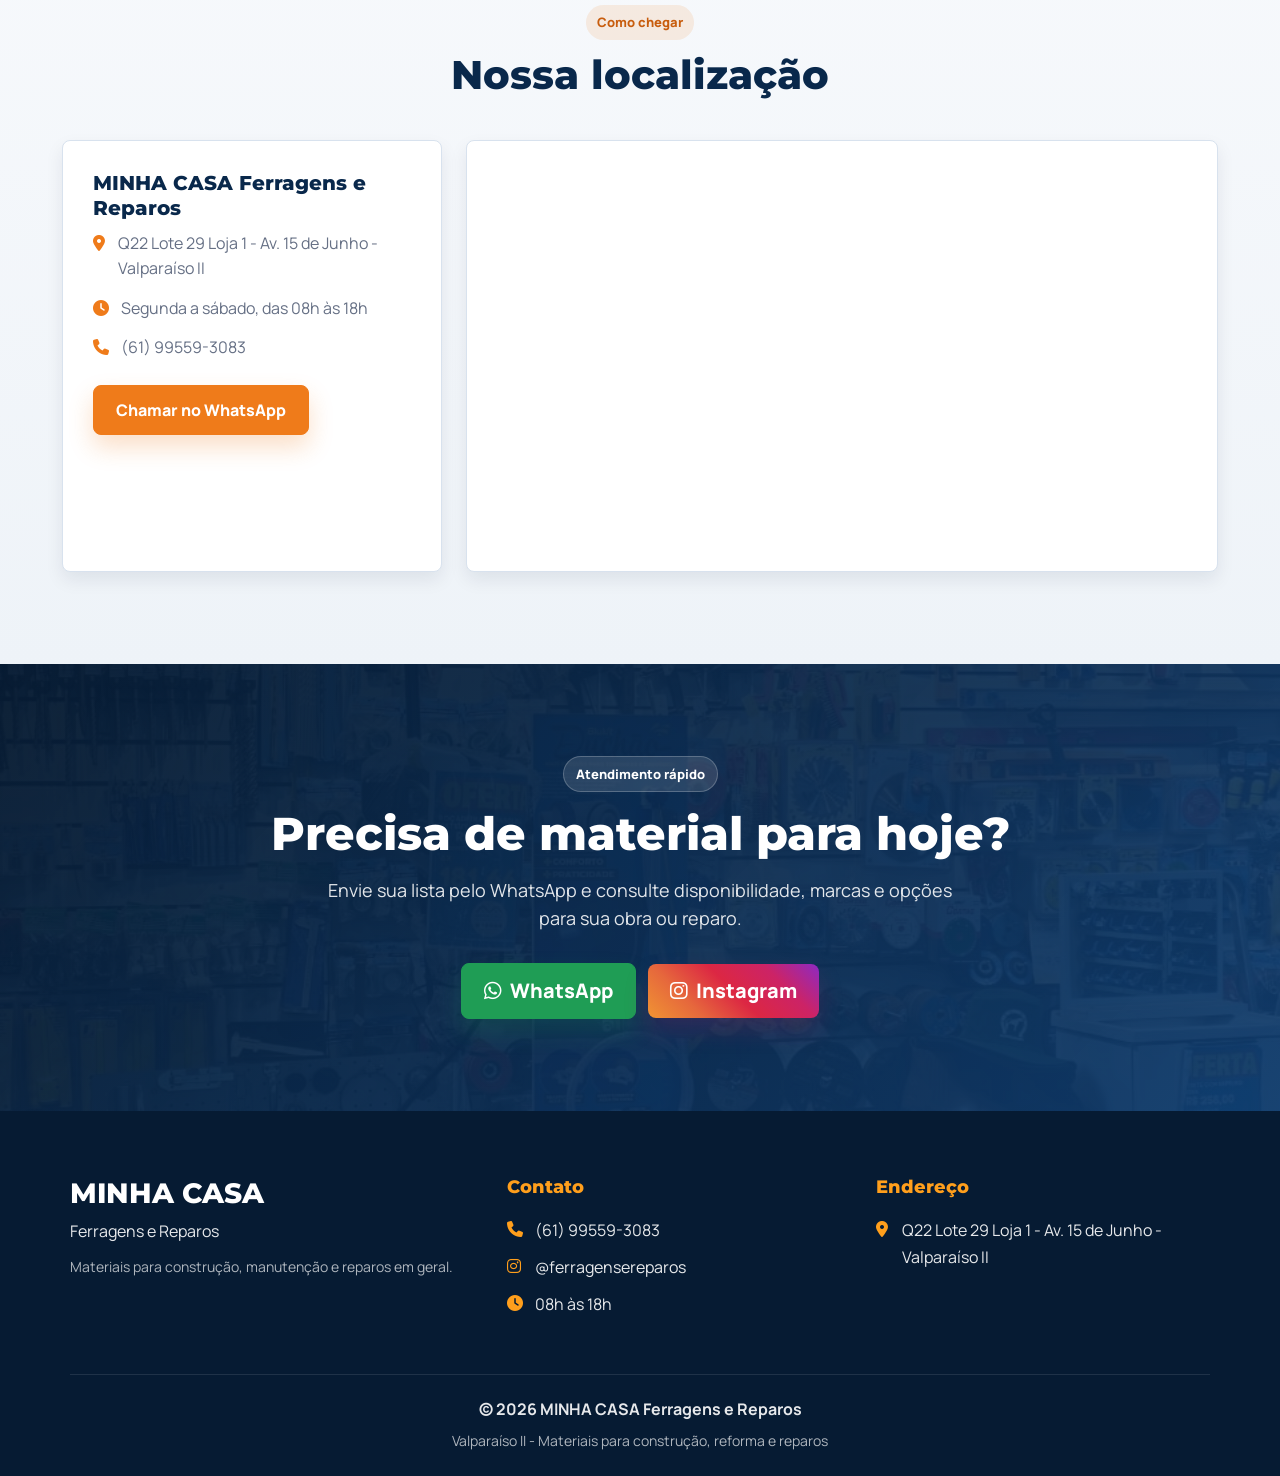
<file: CODE - MCfr/public/index.html>
<!DOCTYPE html>
<html lang="pt-BR">

<head>
    <meta charset="UTF-8">
    <meta name="viewport" content="width=device-width, initial-scale=1.0">

    <meta name="description" content="MINHA CASA Ferragens e Reparos em Valparaíso II. Ferragens, ferramentas, elétrica, hidráulica, tintas e materiais para construção com atendimento pelo WhatsApp.">
    <meta name="keywords" content="ferragens em Valparaíso, material de construção, ferramentas, elétrica, hidráulica, tintas, Minha Casa Ferragens">
    <meta name="author" content="Higor Lira">
    <meta name="robots" content="index, follow">
    <meta name="theme-color" content="#0b2e59">

    <meta property="og:type" content="business.business">
    <meta property="og:title" content="MINHA CASA Ferragens e Reparos | Valparaíso II">
    <meta property="og:description" content="Materiais para construção, manutenção e reparos em geral. Solicite orçamento rápido pelo WhatsApp.">
    <meta property="og:image" content="assets/images/banners/fachada-loja.jpg">
    <meta property="og:locale" content="pt_BR">

    <title>MINHA CASA Ferragens e Reparos | Valparaíso II</title>

    <link rel="icon" href="assets/images/logos/logo-branca.png">
    <link rel="stylesheet" href="https://cdn.jsdelivr.net/npm/bootstrap@5.3.3/dist/css/bootstrap.min.css">
    <link rel="stylesheet" href="https://cdnjs.cloudflare.com/ajax/libs/font-awesome/6.5.0/css/all.min.css">

    <link rel="preconnect" href="https://fonts.googleapis.com">
    <link rel="preconnect" href="https://fonts.gstatic.com" crossorigin>
    <link href="https://fonts.googleapis.com/css2?family=Manrope:wght@400;500;600;700;800&family=Montserrat:wght@600;700;800&display=swap" rel="stylesheet">

    <link rel="stylesheet" href="style.css">

    <script type="application/ld+json">
        {
            "@context": "https://schema.org",
            "@type": "HardwareStore",
            "name": "MINHA CASA Ferragens e Reparos",
            "description": "Ferragens, ferramentas, elétrica, hidráulica, tintas e materiais para construção em Valparaíso II.",
            "telephone": "+55 61 99559-3083",
            "address": {
                "@type": "PostalAddress",
                "streetAddress": "Q22 Lote 29 Loja 1 - Av. 15 de Junho - Valparaíso II",
                "addressLocality": "Valparaíso de Goiás",
                "addressCountry": "BR"
            },
            "openingHours": "Mo-Sa 08:00-18:00",
            "sameAs": [
                "https://instagram.com/ferragensereparos"
            ]
        }
    </script>
</head>

<body>

    <section class="top-bar" aria-label="Informações rápidas da loja">
        <div class="container top-info-layout">
            <span><i class="fa-solid fa-location-dot" aria-hidden="true"></i> Valparaíso II</span>
            <span><i class="fa-solid fa-clock" aria-hidden="true"></i> Seg. a Sáb. 08h às 18h</span>
            <a href="tel:+5561995593083"><i class="fa-solid fa-phone" aria-hidden="true"></i> (61) 99559-3083</a>
        </div>
    </section>

    <nav class="navbar navbar-expand-lg navbar-dark main-navbar sticky-top" aria-label="Navegação principal">
        <div class="container nav-container">

            <a href="#inicio" class="navbar-brand brand-logo" aria-label="MINHA CASA Ferragens e Reparos">
                <img class="brand-mark" src="assets/images/logos/logo-branca.png" alt="" aria-hidden="true">
                <span class="brand-text">
                    <strong>MINHA CASA</strong>
                    <small>Ferragens e Reparos</small>
                </span>
            </a>

            <button class="navbar-toggler" type="button" data-bs-toggle="collapse" data-bs-target="#mainMenu" aria-controls="mainMenu" aria-expanded="false" aria-label="Abrir menu">
                <span class="navbar-toggler-icon"></span>
            </button>

            <div class="collapse navbar-collapse" id="mainMenu">

                <ul class="nav-list">
                    <li class="nav-item"><a href="#inicio" class="nav-link">Início</a></li>
                    <li class="nav-item"><a href="#categorias" class="nav-link">Categorias</a></li>
                    <li class="nav-item"><a href="#produtos" class="nav-link">Produtos</a></li>
                    <li class="nav-item"><a href="#sobre" class="nav-link">Sobre</a></li>
                    <li class="nav-item"><a href="#contato" class="nav-link">Contato</a></li>
                    <li class="nav-item nav-cta-item">
                        <a href="https://wa.me/5561995593083?text=Ol%C3%A1%2C%20vim%20pelo%20site%20e%20gostaria%20de%20um%20or%C3%A7amento." target="_blank" rel="noopener" class="nav-cta">
                            <i class="fa-brands fa-whatsapp" aria-hidden="true"></i>
                            Orçamento
                        </a>
                    </li>
                </ul>

            </div>
        </div>
    </nav>

    <main>
        <section id="inicio">
            <div id="heroCarousel" class="carousel slide" data-bs-ride="carousel" data-bs-interval="6500">

                <div class="carousel-inner">

                    <div class="carousel-item active hero-slide">
                        <img class="hero-media" src="assets/images/banners/fachada-loja.jpg" alt="Fachada da MINHA CASA Ferragens e Reparos" fetchpriority="high">
                        <div class="hero-overlay">
                            <div class="hero-content">
                                <span class="hero-kicker">Loja local em Valparaíso II</span>
                                <h1>Materiais, ferragens e ferramentas para sua obra andar.</h1>
                                <p>Atendimento próximo, variedade para manutenção e reforma, e orçamento rápido pelo WhatsApp.</p>
                                <div class="hero-actions">
                                    <a href="https://wa.me/5561995593083?text=Ol%C3%A1%2C%20vim%20pelo%20site%20e%20gostaria%20de%20um%20or%C3%A7amento." target="_blank" rel="noopener" class="btn btn-warning btn-lg">
                                        <i class="fa-brands fa-whatsapp" aria-hidden="true"></i>
                                        Solicitar orçamento
                                    </a>
                                    <a href="#produtos" class="btn btn-outline-light btn-lg">Ver produtos</a>
                                </div>
                                <div class="hero-proof" aria-label="Diferenciais">
                                    <span><i class="fa-solid fa-check" aria-hidden="true"></i> Ferragens</span>
                                    <span><i class="fa-solid fa-check" aria-hidden="true"></i> Elétrica</span>
                                    <span><i class="fa-solid fa-check" aria-hidden="true"></i> Hidráulica</span>
                                    <span><i class="fa-solid fa-check" aria-hidden="true"></i> Tintas</span>
                                </div>
                            </div>
                        </div>
                    </div>

                    <div class="carousel-item hero-slide">
                        <img class="hero-media" src="assets/images/banners/interior-loja-amplo.jpg" alt="Interior da loja com prateleiras de materiais e ferramentas" loading="lazy">
                        <div class="hero-overlay">
                            <div class="hero-content">
                                <span class="hero-kicker">Variedade para manutenção e reforma</span>
                                <h1>Do reparo de casa ao serviço profissional.</h1>
                                <p>Produtos para instalação, pintura, acabamento, elétrica, hidráulica e pequenos reparos do dia a dia.</p>
                                <div class="hero-actions">
                                    <a href="#categorias" class="btn btn-warning btn-lg">Explorar categorias</a>
                                    <a href="#localizacao" class="btn btn-outline-light btn-lg">Como chegar</a>
                                </div>
                            </div>
                        </div>
                    </div>

                </div>

                <button class="carousel-control-prev" type="button" data-bs-target="#heroCarousel" data-bs-slide="prev" aria-label="Slide anterior">
                    <span class="carousel-control-prev-icon" aria-hidden="true"></span>
                </button>

                <button class="carousel-control-next" type="button" data-bs-target="#heroCarousel" data-bs-slide="next" aria-label="Próximo slide">
                    <span class="carousel-control-next-icon" aria-hidden="true"></span>
                </button>

            </div>
        </section>

        <section class="service-strip" aria-label="Resumo de atendimento">
            <div class="container service-grid">
                <div>
                    <i class="fa-solid fa-location-dot" aria-hidden="true"></i>
                    <strong>Valparaíso II</strong>
                    <span>Av. 15 de Junho</span>
                </div>
                <div>
                    <i class="fa-brands fa-whatsapp" aria-hidden="true"></i>
                    <strong>Orçamento rápido</strong>
                    <span>Atendimento pelo WhatsApp</span>
                </div>
                <div>
                    <i class="fa-solid fa-store" aria-hidden="true"></i>
                    <strong>Loja completa</strong>
                    <span>Construção, reforma e reparos</span>
                </div>
            </div>
        </section>

        <section id="categorias" class="section-space">
            <div class="container">

                <div class="section-heading">
                    <span>Linhas de atendimento</span>
                    <h2 class="section-title">Categorias em destaque</h2>
                </div>

                <div class="categories-row">

                    <div class="category-col">
                        <a href="#produtos" class="category-card">
                            <i class="fa-solid fa-screwdriver-wrench" aria-hidden="true"></i>
                            <span>Ferragens</span>
                        </a>
                    </div>

                    <div class="category-col">
                        <a href="#produtos" class="category-card">
                            <i class="fa-solid fa-toolbox" aria-hidden="true"></i>
                            <span>Ferramentas</span>
                        </a>
                    </div>

                    <div class="category-col">
                        <a href="#produtos" class="category-card">
                            <i class="fa-solid fa-bolt" aria-hidden="true"></i>
                            <span>Elétrica</span>
                        </a>
                    </div>

                    <div class="category-col">
                        <a href="#produtos" class="category-card">
                            <i class="fa-solid fa-faucet-drip" aria-hidden="true"></i>
                            <span>Hidráulica</span>
                        </a>
                    </div>

                    <div class="category-col">
                        <a href="#produtos" class="category-card">
                            <i class="fa-solid fa-paint-roller" aria-hidden="true"></i>
                            <span>Tintas</span>
                        </a>
                    </div>

                    <div class="category-col">
                        <a href="#produtos" class="category-card">
                            <i class="fa-solid fa-house-chimney" aria-hidden="true"></i>
                            <span>Reparos</span>
                        </a>
                    </div>

                </div>
            </div>
        </section>

        <section id="produtos" class="section-space bg-soft">
            <div class="container">

                <div class="section-heading">
                    <span>Peça pelo WhatsApp</span>
                    <h2 class="section-title">Produtos e materiais</h2>
                </div>

                <div class="products-row" aria-live="polite">

                    <div class="product-col">
                        <article class="product-card">
                            <img src="assets/images/produtos/chave-combinada-lotus.webp" alt="Chave combinada Lotus" loading="lazy" decoding="async">
                            <div class="product-body">
                                <span class="product-tag">Ferramentas</span>
                                <h3>Ferramentas manuais e elétricas</h3>
                                <p>Itens para serviços residenciais, manutenção e uso profissional.</p>
                                <a href="https://wa.me/5561995593083?text=Ol%C3%A1%2C%20vim%20pelo%20site%20e%20gostaria%20de%20um%20or%C3%A7amento%20sobre%20ferramentas." target="_blank" rel="noopener" class="btn btn-warning w-100">Solicitar orçamento</a>
                            </div>
                        </article>
                    </div>

                    <div class="product-col">
                        <article class="product-card">
                            <img src="assets/images/produtos/tintas-mistercryl.png" alt="Tintas Mistercryl disponíveis na loja" loading="lazy" decoding="async">
                            <div class="product-body">
                                <span class="product-tag">Tintas</span>
                                <h3>Tintas e acabamento</h3>
                                <p>Opções para pintura, preparação de parede e acabamento.</p>
                                <a href="https://wa.me/5561995593083?text=Ol%C3%A1%2C%20vim%20pelo%20site%20e%20gostaria%20de%20um%20or%C3%A7amento%20sobre%20tintas." target="_blank" rel="noopener" class="btn btn-warning w-100">Solicitar orçamento</a>
                            </div>
                        </article>
                    </div>

                    <div class="product-col">
                        <article class="product-card">
                            <img src="assets/images/produtos/materiais-eletricos.png" alt="Materiais elétricos, tomadas e acessórios" loading="lazy" decoding="async">
                            <div class="product-body">
                                <span class="product-tag">Elétrica</span>
                                <h3>Materiais elétricos</h3>
                                <p>Fios, tomadas, iluminação, chuveiros e acessórios de instalação.</p>
                                <a href="https://wa.me/5561995593083?text=Ol%C3%A1%2C%20vim%20pelo%20site%20e%20gostaria%20de%20um%20or%C3%A7amento%20sobre%20materiais%20el%C3%A9tricos." target="_blank" rel="noopener" class="btn btn-warning w-100">Solicitar orçamento</a>
                            </div>
                        </article>
                    </div>

                    <div class="product-col">
                        <article class="product-card">
                            <img src="assets/images/produtos/materiais-hidraulicos.png" alt="Materiais hidráulicos e conexões" loading="lazy" decoding="async">
                            <div class="product-body">
                                <span class="product-tag">Hidráulica</span>
                                <h3>Materiais hidráulicos</h3>
                                <p>Conexões, reparos, torneiras, registros e soluções hidráulicas.</p>
                                <a href="https://wa.me/5561995593083?text=Ol%C3%A1%2C%20vim%20pelo%20site%20e%20gostaria%20de%20um%20or%C3%A7amento%20sobre%20materiais%20hidr%C3%A1ulicos." target="_blank" rel="noopener" class="btn btn-warning w-100">Solicitar orçamento</a>
                            </div>
                        </article>
                    </div>

                    <div class="product-col">
                        <article class="product-card">
                            <img src="assets/images/produtos/argamassa-votomassa-aci-acii-aciii.webp" alt="Argamassa Votomassa ACI, ACII e ACIII" loading="lazy" decoding="async">
                            <div class="product-body">
                                <span class="product-tag">Construção</span>
                                <h3>Argamassas e assentamento</h3>
                                <p>Materiais para piso, revestimento, obra e acabamento.</p>
                                <a href="https://wa.me/5561995593083?text=Ol%C3%A1%2C%20vim%20pelo%20site%20e%20gostaria%20de%20um%20or%C3%A7amento%20sobre%20argamassas." target="_blank" rel="noopener" class="btn btn-warning w-100">Solicitar orçamento</a>
                            </div>
                        </article>
                    </div>

                    <div class="product-col">
                        <article class="product-card">
                            <img src="assets/images/produtos/disco-porcelanato-cortag.webp" alt="Disco de corte para porcelanato Cortag" loading="lazy" decoding="async">
                            <div class="product-body">
                                <span class="product-tag">Acessórios</span>
                                <h3>Discos e acessórios</h3>
                                <p>Discos de corte, brocas, niveladores e acessórios para obra.</p>
                                <a href="https://wa.me/5561995593083?text=Ol%C3%A1%2C%20vim%20pelo%20site%20e%20gostaria%20de%20um%20or%C3%A7amento%20sobre%20discos%20e%20acess%C3%B3rios." target="_blank" rel="noopener" class="btn btn-warning w-100">Solicitar orçamento</a>
                            </div>
                        </article>
                    </div>

                </div>

            </div>
        </section>

        <section id="sobre" class="section-space">
            <div class="container about-grid">

                <div class="about-image about-logo-image">
                    <img src="assets/images/logos/logo-branca.png" alt="Logo da MINHA CASA Ferragens e Reparos" loading="lazy" decoding="async">
                </div>

                <div class="about-content">
                    <div class="section-heading section-heading-left">
                        <span>Sobre a loja</span>
                        <h2 class="section-title text-start">Atendimento local com variedade para resolver sua obra.</h2>
                    </div>

                    <div class="about-text">
                        <p>
                            A <strong>MINHA CASA Ferragens e Reparos</strong> atende clientes de Valparaíso II e região com produtos para construção,
                            manutenção, instalações e reparos em geral.
                        </p>

                        <p>
                            A loja reúne ferragens, ferramentas, materiais elétricos, hidráulicos, tintas e itens de acabamento para quem precisa comprar com praticidade.
                        </p>
                    </div>

                    <div class="about-list">
                        <span><i class="fa-solid fa-check" aria-hidden="true"></i> Atendimento direto pelo WhatsApp</span>
                        <span><i class="fa-solid fa-check" aria-hidden="true"></i> Produtos para obra, reforma e manutenção</span>
                        <span><i class="fa-solid fa-check" aria-hidden="true"></i> Localização fácil em Valparaíso II</span>
                    </div>
                </div>

            </div>
        </section>

        <section class="section-space bg-soft">
            <div class="container">

                <div class="section-heading">
                    <span>Estrutura real</span>
                    <h2 class="section-title">Por dentro da loja</h2>
                </div>

                <div class="store-carousel-shell">
                    <div id="storeCarousel" class="carousel slide store-carousel" data-bs-ride="carousel" data-bs-interval="5200">
                        <div class="carousel-indicators store-indicators">
                            <button type="button" data-bs-target="#storeCarousel" data-bs-slide-to="0" class="active" aria-current="true" aria-label="Visão ampla da loja"></button>
                            <button type="button" data-bs-target="#storeCarousel" data-bs-slide-to="1" aria-label="Balcão de atendimento"></button>
                            <button type="button" data-bs-target="#storeCarousel" data-bs-slide-to="2" aria-label="Ferramentas manuais"></button>
                            <button type="button" data-bs-target="#storeCarousel" data-bs-slide-to="3" aria-label="Tintas e acabamentos"></button>
                            <button type="button" data-bs-target="#storeCarousel" data-bs-slide-to="4" aria-label="Materiais elétricos"></button>
                            <button type="button" data-bs-target="#storeCarousel" data-bs-slide-to="5" aria-label="Acessórios de pintura"></button>
                            <button type="button" data-bs-target="#storeCarousel" data-bs-slide-to="6" aria-label="Prateleiras organizadas"></button>
                            <button type="button" data-bs-target="#storeCarousel" data-bs-slide-to="7" aria-label="Itens gerais"></button>
                        </div>

                        <div class="carousel-inner">
                            <div class="carousel-item active">
                                <img src="assets/images/banners/interior-loja-amplo.jpg" class="d-block w-100" alt="Visão ampla do interior da loja" loading="lazy" decoding="async">
                                <div class="store-caption">
                                    <span>Ambiente amplo</span>
                                    <h3>Loja organizada para encontrar o que sua obra precisa.</h3>
                                </div>
                            </div>

                            <div class="carousel-item">
                                <img src="assets/images/banners/interior-loja-balcao-3.jpg" class="d-block w-100" alt="Balcão de atendimento da loja" loading="lazy" decoding="async">
                                <div class="store-caption">
                                    <span>Atendimento</span>
                                    <h3>Balcão preparado para orçamento, retirada e orientação.</h3>
                                </div>
                            </div>

                            <div class="carousel-item">
                                <img src="assets/images/banners/interior-loja-ferramentas-manuais.jpg" class="d-block w-100" alt="Corredor de ferramentas manuais da loja" loading="lazy" decoding="async">
                                <div class="store-caption">
                                    <span>Ferramentas</span>
                                    <h3>Ferramentas manuais para manutenção, instalação e reparos.</h3>
                                </div>
                            </div>

                            <div class="carousel-item">
                                <img src="assets/images/banners/interior-loja-tintas-acabamento.jpg" class="d-block w-100" alt="Prateleira com tintas e produtos de acabamento" loading="lazy" decoding="async">
                                <div class="store-caption">
                                    <span>Tintas</span>
                                    <h3>Opções para pintura, preparação de parede e acabamento.</h3>
                                </div>
                            </div>

                            <div class="carousel-item">
                                <img src="assets/images/banners/interior-loja-luzes-chuveiros.jpg" class="d-block w-100" alt="Materiais elétricos, luzes e chuveiros" loading="lazy" decoding="async">
                                <div class="store-caption">
                                    <span>Elétrica</span>
                                    <h3>Materiais para instalação elétrica, iluminação e chuveiros.</h3>
                                </div>
                            </div>

                            <div class="carousel-item">
                                <img src="assets/images/banners/interior-loja-rolos-espatulas.jpg" class="d-block w-100" alt="Rolos, espátulas e acessórios de pintura" loading="lazy" decoding="async">
                                <div class="store-caption">
                                    <span>Pintura</span>
                                    <h3>Rolos, espátulas e acessórios para acabamento bem feito.</h3>
                                </div>
                            </div>

                            <div class="carousel-item">
                                <img src="assets/images/banners/interior-loja-amplo-4.jpg" class="d-block w-100" alt="Corredor organizado com produtos variados" loading="lazy" decoding="async">
                                <div class="store-caption">
                                    <span>Variedade</span>
                                    <h3>Prateleiras completas para obra, reforma e manutenção.</h3>
                                </div>
                            </div>

                            <div class="carousel-item">
                                <img src="assets/images/banners/interior-loja-itens-gerais-prateleiras.jpg" class="d-block w-100" alt="Prateleiras com itens gerais para reparos" loading="lazy" decoding="async">
                                <div class="store-caption">
                                    <span>Reparos</span>
                                    <h3>Itens do dia a dia para resolver pequenos e grandes serviços.</h3>
                                </div>
                            </div>
                        </div>

                        <button class="carousel-control-prev store-control" type="button" data-bs-target="#storeCarousel" data-bs-slide="prev" aria-label="Foto anterior da loja">
                            <span class="carousel-control-prev-icon" aria-hidden="true"></span>
                        </button>

                        <button class="carousel-control-next store-control" type="button" data-bs-target="#storeCarousel" data-bs-slide="next" aria-label="Próxima foto da loja">
                            <span class="carousel-control-next-icon" aria-hidden="true"></span>
                        </button>
                    </div>
                </div>

            </div>
        </section>

        <section class="section-space">
            <div class="container">

                <div class="section-heading">
                    <span>Por que escolher</span>
                    <h2 class="section-title">Nossos diferenciais</h2>
                </div>

                <div class="features-row">

                    <div class="feature-col">
                        <div class="feature-card">
                            <i class="fa-solid fa-store" aria-hidden="true"></i>
                            <h3>Loja local</h3>
                            <p>Atendimento próximo para clientes da região de Valparaíso II.</p>
                        </div>
                    </div>

                    <div class="feature-col">
                        <div class="feature-card">
                            <i class="fa-solid fa-handshake" aria-hidden="true"></i>
                            <h3>Orientação na compra</h3>
                            <p>Ajuda para encontrar o material certo para cada tipo de serviço.</p>
                        </div>
                    </div>

                    <div class="feature-col">
                        <div class="feature-card">
                            <i class="fa-solid fa-boxes-stacked" aria-hidden="true"></i>
                            <h3>Variedade</h3>
                            <p>Produtos para construção, manutenção, acabamento e reparos.</p>
                        </div>
                    </div>

                    <div class="feature-col">
                        <div class="feature-card">
                            <i class="fa-solid fa-screwdriver-wrench" aria-hidden="true"></i>
                            <h3>Praticidade</h3>
                            <p>Você chama no WhatsApp, consulta disponibilidade e passa na loja.</p>
                        </div>
                    </div>

                </div>
            </div>
        </section>

        <section id="localizacao" class="section-space bg-soft">
            <div class="container">

                <div class="section-heading">
                    <span>Como chegar</span>
                    <h2 class="section-title">Nossa localização</h2>
                </div>

                <div class="location-grid">
                    <div class="location-card">
                        <h3>MINHA CASA Ferragens e Reparos</h3>
                        <p><i class="fa-solid fa-location-dot" aria-hidden="true"></i> Q22 Lote 29 Loja 1 - Av. 15 de Junho - Valparaíso II</p>
                        <p><i class="fa-solid fa-clock" aria-hidden="true"></i> Segunda a sábado, das 08h às 18h</p>
                        <p><i class="fa-solid fa-phone" aria-hidden="true"></i> (61) 99559-3083</p>
                        <a href="https://wa.me/5561995593083?text=Ol%C3%A1%2C%20vim%20pelo%20site%20e%20quero%20saber%20como%20chegar%20na%20loja." target="_blank" rel="noopener" class="btn btn-warning">
                            Chamar no WhatsApp
                        </a>
                    </div>

                    <div class="map-container">
                        <iframe src="https://www.google.com/maps/embed?pb=!1m18!1m12!1m3!1d7667.6778333458415!2d-48.018559355903655!3d-16.07384668452684!2m3!1f0!2f0!3f0!3m2!1i1024!2i768!4f13.1!3m3!1m2!1s0x935983eafbfb4d7f%3A0xbfcf01421a610c45!2sMinha%20Casa%20Material%20De%20Constru%C3%A7%C3%A3o!5e0!3m2!1spt-BR!2sbr!4v1778712356195!5m2!1spt-BR!2sbr"
                            title="Mapa da MINHA CASA Ferragens e Reparos"
                            width="600"
                            height="450"
                            style="border:0;"
                            allowfullscreen=""
                            loading="lazy"
                            referrerpolicy="no-referrer-when-downgrade">
                        </iframe>
                    </div>
                </div>

            </div>
        </section>

        <section id="contato" class="cta-section">
            <div class="cta-container">

                <span class="cta-kicker">Atendimento rápido</span>
                <h2>Precisa de material para hoje?</h2>

                <p>
                    Envie sua lista pelo WhatsApp e consulte disponibilidade, marcas e opções para sua obra ou reparo.
                </p>

                <div class="cta-buttons">

                    <a href="https://wa.me/5561995593083?text=Ol%C3%A1%2C%20vim%20pelo%20site%20e%20gostaria%20de%20um%20or%C3%A7amento."
                        target="_blank"
                        rel="noopener"
                        class="btn btn-success btn-lg">
                        <i class="fa-brands fa-whatsapp" aria-hidden="true"></i>
                        WhatsApp
                    </a>

                    <a href="https://instagram.com/ferragensereparos"
                        target="_blank"
                        rel="noopener"
                        class="btn instagram-btn btn-lg">
                        <i class="fa-brands fa-instagram" aria-hidden="true"></i>
                        Instagram
                    </a>

                </div>
            </div>
        </section>
    </main>

    <footer class="footer">
        <div class="footer-container">

            <div class="footer-grid">

                <div>
                    <h2>MINHA CASA</h2>
                    <p>Ferragens e Reparos</p>
                    <small>Materiais para construção, manutenção e reparos em geral.</small>
                </div>

                <div>
                    <h3>Contato</h3>

                    <div class="footer-info">
                        <p><i class="fa-solid fa-phone" aria-hidden="true"></i> (61) 99559-3083</p>
                        <p><i class="fa-brands fa-instagram" aria-hidden="true"></i> @ferragensereparos</p>
                        <p><i class="fa-solid fa-clock" aria-hidden="true"></i> 08h às 18h</p>
                    </div>
                </div>

                <div>
                    <h3>Endereço</h3>

                    <div class="footer-info">
                        <p>
                            <i class="fa-solid fa-location-dot" aria-hidden="true"></i>
                            Q22 Lote 29 Loja 1 - Av. 15 de Junho - Valparaíso II
                        </p>
                    </div>
                </div>

            </div>

            <div class="footer-bottom">
                <p>© 2026 MINHA CASA Ferragens e Reparos</p>
                <small>Valparaíso II - Materiais para construção, reforma e reparos</small>
            </div>

        </div>
    </footer>

    <a href="https://wa.me/5561995593083?text=Ol%C3%A1%2C%20vim%20pelo%20site%20e%20gostaria%20de%20um%20or%C3%A7amento."
        target="_blank"
        rel="noopener"
        class="float-btn whatsapp-float"
        aria-label="Chamar no WhatsApp">
        <i class="fa-brands fa-whatsapp" aria-hidden="true"></i>
    </a>

    <a href="https://instagram.com/ferragensereparos"
        target="_blank"
        rel="noopener"
        class="float-btn instagram-float"
        aria-label="Abrir Instagram">
        <i class="fa-brands fa-instagram" aria-hidden="true"></i>
    </a>

    <script src="https://cdn.jsdelivr.net/npm/bootstrap@5.3.3/dist/js/bootstrap.bundle.min.js"></script>
    <script src="main.js" defer></script>
</body>

</html>
</file>
<file: CODE - MCfr/style.css>
* {
    margin: 0;
    padding: 0;
    box-sizing: border-box;
}

:root {
    --blue-950: #061b33;
    --blue-900: #09284b;
    --blue-800: #103c6d;
    --blue-700: #195084;
    --orange-700: #c85d0e;
    --orange-600: #ef7b1a;
    --orange-500: #ff9f1c;
    --green-600: #1f9d55;
    --white: #ffffff;
    --page: #f5f7fb;
    --soft: #eef3f8;
    --surface: #ffffff;
    --line: #d8e2ee;
    --line-strong: #c5d2e0;
    --text: #111827;
    --muted: #667085;
    --muted-dark: #475467;
    --shadow-sm: 0 8px 18px rgba(6, 27, 51, .08);
    --shadow-md: 0 18px 38px rgba(6, 27, 51, .12);
    --shadow-lg: 0 28px 70px rgba(6, 27, 51, .20);
    --radius: 8px;
    --radius-sm: 6px;
    --transition: 180ms ease;
}

html {
    scroll-behavior: smooth;
    scroll-padding-top: 104px;
}

body {
    font-family: 'Manrope', Arial, sans-serif;
    background: var(--page);
    color: var(--text);
    line-height: 1.6;
    overflow-x: hidden;
}

body,
button,
input {
    letter-spacing: 0;
}

h1,
h2,
h3,
h4,
h5,
.brand-logo strong {
    font-family: 'Montserrat', 'Manrope', Arial, sans-serif;
    letter-spacing: 0;
}

img {
    max-width: 100%;
}

a {
    color: inherit;
}

a:focus-visible,
button:focus-visible {
    outline: 3px solid rgba(239, 123, 26, .32);
    outline-offset: 3px;
}

.container {
    max-width: 1180px;
}

.top-bar {
    background: var(--blue-950);
    color: var(--white);
    padding: 8px 0;
    font-size: 14px;
    border-bottom: 1px solid rgba(255, 255, 255, .08);
}

.top-info-layout {
    display: flex;
    justify-content: space-between;
    align-items: center;
    flex-wrap: wrap;
    gap: 10px 18px;
}

.top-info-layout span,
.top-info-layout a {
    display: inline-flex;
    align-items: center;
    gap: 8px;
    color: rgba(255, 255, 255, .9);
    text-decoration: none;
}

.top-info-layout i {
    color: var(--orange-500);
}

.main-navbar {
    background: rgba(9, 40, 75, .96);
    border-bottom: 1px solid rgba(255, 255, 255, .09);
    box-shadow: 0 10px 24px rgba(6, 27, 51, .14);
    padding: 12px 0;
    z-index: 999;
    transition: padding var(--transition), box-shadow var(--transition), background var(--transition);
}

@supports (backdrop-filter: blur(14px)) {
    .main-navbar {
        backdrop-filter: blur(14px);
    }
}

.main-navbar.navbar-scroll {
    padding: 8px 0;
    background: rgba(6, 27, 51, .98);
    box-shadow: 0 16px 32px rgba(6, 27, 51, .22);
}

.nav-container {
    gap: 24px;
}

.brand-logo {
    display: inline-flex;
    align-items: center;
    gap: 12px;
    min-width: 230px;
    color: var(--white) !important;
    text-decoration: none;
}

.brand-mark {
    width: 60px;
    height: 60px;
    flex: 0 0 auto;
    padding: 5px;
    border: 1px solid rgba(255, 255, 255, .28);
    border-radius: 50%;
    background: rgba(255, 255, 255, .10);
    object-fit: contain;
    box-shadow: 0 8px 18px rgba(0, 0, 0, .16);
}

.brand-text {
    display: flex;
    flex-direction: column;
    min-width: 0;
    line-height: 1.08;
}

.brand-logo strong {
    font-size: 24px;
    font-weight: 800;
}

.brand-logo small {
    margin-top: 4px;
    font-size: 12px;
    color: rgba(255, 255, 255, .76);
}

.main-navbar .navbar-collapse {
    gap: 24px;
}

.navbar-toggler {
    border: 1px solid rgba(255, 255, 255, .22);
    border-radius: var(--radius);
    padding: 8px 10px;
}

.navbar-toggler:focus {
    box-shadow: none;
}

.nav-list {
    display: flex;
    align-items: center;
    list-style: none;
    margin-left: auto;
    gap: 4px;
    margin-bottom: 0;
    padding-left: 0;
}

.nav-link {
    color: rgba(255, 255, 255, .86) !important;
    font-weight: 700;
    position: relative;
    border-radius: var(--radius-sm);
    padding: 10px 12px !important;
    transition: background var(--transition), color var(--transition);
}

.nav-link::after {
    content: "";
    position: absolute;
    right: 12px;
    bottom: 6px;
    left: 12px;
    height: 2px;
    background: var(--orange-500);
    transform: scaleX(0);
    transform-origin: left;
    transition: transform var(--transition);
}

.nav-link:hover,
.nav-link.active {
    color: var(--white) !important;
    background: rgba(255, 255, 255, .08);
}

.nav-link:hover::after,
.nav-link.active::after {
    transform: scaleX(1);
}

.nav-cta {
    display: inline-flex;
    align-items: center;
    gap: 8px;
    min-height: 42px;
    padding: 10px 14px;
    margin-left: 8px;
    border-radius: var(--radius);
    background: var(--orange-600);
    color: var(--white);
    font-weight: 800;
    text-decoration: none;
    box-shadow: 0 10px 20px rgba(239, 123, 26, .24);
    transition: transform var(--transition), background var(--transition), box-shadow var(--transition);
}

.nav-cta:hover,
.nav-cta:focus {
    background: var(--orange-500);
    color: var(--blue-950);
    transform: translateY(-1px);
    box-shadow: 0 14px 28px rgba(239, 123, 26, .30);
}

.hero-slide {
    height: 650px;
    min-height: 560px;
    position: relative;
    overflow: hidden;
    background: var(--blue-950);
}

.hero-media {
    position: absolute;
    inset: 0;
    width: 100%;
    height: 100%;
    object-fit: cover;
    transform: scale(1.01);
}

.hero-overlay {
    position: relative;
    z-index: 1;
    width: 100%;
    height: 100%;
    display: flex;
    align-items: center;
    background:
        linear-gradient(90deg, rgba(6, 27, 51, .92), rgba(9, 40, 75, .72) 48%, rgba(6, 27, 51, .22)),
        linear-gradient(0deg, rgba(6, 27, 51, .35), rgba(6, 27, 51, .06));
}

.hero-content {
    width: 100%;
    max-width: 1180px;
    margin: 0 auto;
    padding: 0 20px;
    color: var(--white);
}

.hero-kicker,
.cta-kicker,
.section-heading > span,
.product-tag {
    display: inline-flex;
    align-items: center;
    width: fit-content;
    border-radius: 999px;
    font-size: 13px;
    font-weight: 800;
}

.hero-kicker {
    padding: 8px 12px;
    margin-bottom: 18px;
    border: 1px solid rgba(255, 255, 255, .22);
    background: rgba(255, 255, 255, .12);
    color: rgba(255, 255, 255, .96);
}

.hero-content h1 {
    max-width: 780px;
    font-size: 64px;
    font-weight: 800;
    line-height: 1.05;
    margin-bottom: 20px;
}

.hero-content p {
    max-width: 630px;
    font-size: 19px;
    color: rgba(255, 255, 255, .88);
    margin-bottom: 30px;
}

.hero-actions,
.cta-buttons {
    display: flex;
    align-items: center;
    flex-wrap: wrap;
    gap: 12px;
}

.hero-proof {
    display: flex;
    align-items: center;
    flex-wrap: wrap;
    gap: 10px 18px;
    margin-top: 28px;
    color: rgba(255, 255, 255, .88);
    font-size: 14px;
}

.hero-proof span {
    display: inline-flex;
    align-items: center;
    gap: 8px;
}

.hero-proof i {
    color: var(--orange-500);
}

.carousel-control-prev,
.carousel-control-next {
    width: 7%;
}

.carousel-control-prev-icon,
.carousel-control-next-icon {
    width: 42px;
    height: 42px;
    border-radius: 50%;
    background-color: rgba(6, 27, 51, .48);
    background-size: 46%;
}

.btn {
    display: inline-flex;
    align-items: center;
    justify-content: center;
    gap: 8px;
    border-radius: var(--radius);
    font-weight: 800;
    padding: 12px 22px;
    min-height: 46px;
    transition: transform var(--transition), background var(--transition), color var(--transition), border-color var(--transition), box-shadow var(--transition);
}

.btn:hover {
    transform: translateY(-1px);
}

.btn-warning {
    background: var(--orange-600);
    border-color: var(--orange-600);
    color: var(--white);
    box-shadow: 0 12px 24px rgba(239, 123, 26, .24);
}

.btn-warning:hover,
.btn-warning:focus {
    background: var(--orange-500);
    border-color: var(--orange-500);
    color: var(--blue-950);
    box-shadow: 0 16px 30px rgba(239, 123, 26, .28);
}

.btn-success {
    background: var(--green-600);
    border-color: var(--green-600);
    box-shadow: 0 12px 24px rgba(31, 157, 85, .20);
}

.btn-outline-light {
    color: var(--white);
    border-color: rgba(255, 255, 255, .62);
    background: rgba(255, 255, 255, .06);
}

.btn-outline-light:hover,
.btn-outline-light:focus {
    color: var(--blue-950);
    background: var(--white);
}

.instagram-btn {
    background: linear-gradient(45deg, #f09433, #e6683c, #dc2743, #cc2366, #8d2ac3);
    border: none;
    color: var(--white);
    box-shadow: 0 12px 24px rgba(204, 35, 102, .18);
}

.instagram-btn:hover,
.instagram-btn:focus {
    color: var(--white);
    filter: brightness(1.04);
}

.service-strip {
    position: relative;
    z-index: 5;
    margin-top: -36px;
    background: transparent;
}

.service-grid {
    display: grid;
    grid-template-columns: repeat(3, minmax(0, 1fr));
    gap: 1px;
    overflow: hidden;
    border: 1px solid var(--line);
    border-radius: var(--radius);
    background: var(--line);
    box-shadow: var(--shadow-md);
}

.service-grid > div {
    min-height: 112px;
    display: grid;
    grid-template-columns: auto 1fr;
    column-gap: 14px;
    align-content: center;
    background: rgba(255, 255, 255, .98);
    padding: 24px;
}

.service-grid i {
    grid-row: span 2;
    width: 44px;
    height: 44px;
    display: inline-flex;
    align-items: center;
    justify-content: center;
    border-radius: var(--radius);
    background: rgba(239, 123, 26, .12);
    color: var(--orange-600);
    font-size: 18px;
}

.service-grid strong {
    color: var(--blue-900);
    font-size: 17px;
    line-height: 1.3;
}

.service-grid span {
    color: var(--muted);
    font-size: 14px;
}

.section-space {
    padding: 92px 0;
}

.bg-soft {
    background:
        linear-gradient(180deg, #f7f9fc 0%, #eef3f8 100%);
}

.section-heading {
    max-width: 760px;
    margin: 0 auto 42px;
    text-align: center;
}

.section-heading > span {
    margin: 0 auto 12px;
    padding: 7px 11px;
    background: rgba(239, 123, 26, .12);
    color: var(--orange-700);
}

.section-heading-left {
    margin-left: 0;
    text-align: left;
}

.section-heading-left > span {
    margin-left: 0;
}

.section-title {
    margin: 0;
    color: var(--blue-900);
    font-size: 40px;
    font-weight: 800;
    line-height: 1.14;
}

.categories-row,
.products-row,
.features-row {
    display: grid;
    gap: 22px;
}

.categories-row {
    grid-template-columns: repeat(6, minmax(0, 1fr));
}

.products-row {
    grid-template-columns: repeat(3, minmax(0, 1fr));
}

.features-row {
    grid-template-columns: repeat(4, minmax(0, 1fr));
}

.category-card {
    min-height: 136px;
    display: flex;
    flex-direction: column;
    align-items: center;
    justify-content: center;
    gap: 12px;
    padding: 24px 14px;
    background: var(--surface);
    border: 1px solid var(--line);
    border-radius: var(--radius);
    box-shadow: var(--shadow-sm);
    color: var(--blue-900);
    text-align: center;
    text-decoration: none;
    font-weight: 800;
    transition: transform var(--transition), box-shadow var(--transition), border-color var(--transition), background var(--transition), color var(--transition);
}

.category-card i {
    width: 48px;
    height: 48px;
    display: inline-flex;
    align-items: center;
    justify-content: center;
    border-radius: var(--radius);
    background: rgba(239, 123, 26, .12);
    color: var(--orange-600);
    font-size: 22px;
    transition: background var(--transition), color var(--transition), transform var(--transition);
}

.category-card:hover,
.category-card:focus-visible {
    transform: translateY(-4px);
    background: var(--blue-900);
    border-color: var(--blue-900);
    color: var(--white);
    box-shadow: var(--shadow-md);
}

.category-card:hover i,
.category-card:focus-visible i {
    background: rgba(255, 255, 255, .12);
    color: var(--orange-500);
    transform: scale(1.03);
}

.product-card,
.feature-card,
.location-card {
    height: 100%;
    background: var(--surface);
    border: 1px solid var(--line);
    border-radius: var(--radius);
    box-shadow: var(--shadow-sm);
}

.product-card {
    display: flex;
    flex-direction: column;
    overflow: hidden;
    transition: transform var(--transition), box-shadow var(--transition), border-color var(--transition);
}

.product-card:hover {
    transform: translateY(-4px);
    border-color: var(--line-strong);
    box-shadow: var(--shadow-md);
}

.product-card img {
    width: calc(100% - 28px);
    height: 220px;
    margin: 14px 14px 0;
    object-fit: contain;
    padding: 20px;
    border: 1px solid var(--line);
    border-radius: 18px 6px 18px 6px;
    background: linear-gradient(135deg, #ffffff 0%, #eef3f8 100%);
    box-shadow: inset 0 1px 0 rgba(255, 255, 255, .9);
}

.product-body {
    display: flex;
    flex-direction: column;
    flex: 1;
    padding: 22px;
}

.product-tag {
    padding: 6px 10px;
    margin-bottom: 12px;
    background: rgba(9, 40, 75, .08);
    color: var(--blue-900);
    font-size: 12px;
}

.product-body h3,
.feature-card h3,
.location-card h3 {
    color: var(--blue-900);
    font-size: 20px;
    font-weight: 800;
    line-height: 1.25;
    margin-bottom: 10px;
}

.product-body p,
.feature-card p,
.location-card p,
.about-text p {
    color: var(--muted);
}

.product-body p {
    margin-bottom: 22px;
}

.product-body .btn {
    margin-top: auto;
}

.about-grid {
    display: grid;
    grid-template-columns: minmax(0, .95fr) minmax(0, 1.05fr);
    align-items: center;
    gap: 52px;
}

.about-image {
    border-radius: var(--radius);
    overflow: hidden;
    box-shadow: var(--shadow-md);
    background: var(--soft);
}

.about-image img {
    width: 100%;
    aspect-ratio: 4 / 3;
    display: block;
    object-fit: cover;
}

.about-logo-image {
    position: relative;
    display: flex;
    align-items: center;
    justify-content: center;
    min-height: 390px;
    padding: 44px;
    border: 1px solid rgba(255, 255, 255, .18);
    border-radius: 8px 44px 8px 44px;
    background:
        linear-gradient(135deg, rgba(6, 27, 51, .99), rgba(16, 60, 109, .95)),
        var(--blue-900);
}

.about-logo-image::before {
    content: "";
    position: absolute;
    inset: 16px;
    border: 1px solid rgba(255, 255, 255, .08);
    border-radius: 6px 34px 6px 34px;
    pointer-events: none;
}

.about-logo-image img {
    position: relative;
    z-index: 1;
    max-width: 360px;
    height: auto;
    aspect-ratio: auto;
    object-fit: contain;
    padding: 18px;
    border: 1px solid rgba(255, 255, 255, .18);
    border-radius: 28px 8px 28px 8px;
    background: rgba(255, 255, 255, .08);
    filter: drop-shadow(0 16px 28px rgba(0, 0, 0, .24));
}

.about-text p {
    margin-bottom: 16px;
    font-size: 16px;
}

.about-list {
    display: grid;
    gap: 10px;
    margin-top: 24px;
}

.about-list span {
    display: flex;
    align-items: flex-start;
    gap: 10px;
    padding: 12px 14px;
    border: 1px solid var(--line);
    border-radius: var(--radius);
    background: var(--white);
    color: var(--blue-900);
    font-weight: 700;
    box-shadow: 0 8px 18px rgba(6, 27, 51, .05);
}

.about-list i {
    margin-top: 4px;
    color: var(--orange-600);
}

.store-carousel-shell {
    position: relative;
    max-width: 940px;
    margin: 0 auto;
    padding: 8px;
    border: 1px solid rgba(9, 40, 75, .22);
    border-radius: 12px;
    background:
        linear-gradient(135deg, rgba(9, 40, 75, .08), rgba(239, 123, 26, .10)),
        var(--white);
    box-shadow: 0 16px 34px rgba(6, 27, 51, .10);
}

.store-carousel {
    overflow: hidden;
    border: 2px solid var(--blue-900);
    border-radius: var(--radius);
    background: var(--blue-950);
}

.store-carousel .carousel-item {
    height: 420px;
    background: var(--blue-950);
}

.store-carousel .carousel-item img {
    width: 100%;
    height: 100%;
    object-fit: cover;
    filter: saturate(1.04) contrast(1.02);
}

.store-carousel .carousel-item::after {
    content: "";
    position: absolute;
    inset: 0;
    background:
        linear-gradient(90deg, rgba(6, 27, 51, .78), rgba(6, 27, 51, .22) 58%, rgba(6, 27, 51, .08)),
        linear-gradient(0deg, rgba(6, 27, 51, .68), rgba(6, 27, 51, .04) 55%);
    pointer-events: none;
}

.store-caption {
    position: absolute;
    left: 28px;
    bottom: 28px;
    z-index: 2;
    max-width: 460px;
    color: var(--white);
}

.store-caption span {
    display: inline-flex;
    width: fit-content;
    margin-bottom: 10px;
    padding: 7px 11px;
    border: 1px solid rgba(255, 255, 255, .22);
    border-radius: 999px;
    background: rgba(255, 255, 255, .12);
    color: rgba(255, 255, 255, .94);
    font-size: 13px;
    font-weight: 800;
}

.store-caption h3 {
    margin: 0;
    color: var(--white);
    font-size: 24px;
    font-weight: 800;
    line-height: 1.18;
    text-shadow: 0 8px 24px rgba(0, 0, 0, .26);
}

.store-indicators {
    right: 24px;
    bottom: 24px;
    left: auto;
    z-index: 4;
    display: flex;
    gap: 8px;
    align-items: center;
    justify-content: flex-end;
    margin: 0;
}

.store-indicators [data-bs-target] {
    width: 10px;
    height: 10px;
    margin: 0;
    border: 0;
    border-radius: 999px;
    background: rgba(255, 255, 255, .54);
    opacity: 1;
    transition: width var(--transition), background var(--transition);
}

.store-indicators .active {
    width: 30px;
    background: var(--orange-500);
}

.store-control {
    width: 76px;
    opacity: 1;
}

.store-control .carousel-control-prev-icon,
.store-control .carousel-control-next-icon {
    width: 44px;
    height: 44px;
    border: 1px solid rgba(255, 255, 255, .22);
    background-color: rgba(6, 27, 51, .58);
    box-shadow: 0 12px 24px rgba(0, 0, 0, .18);
}

.feature-card {
    padding: 28px 22px;
    transition: transform var(--transition), box-shadow var(--transition), border-color var(--transition);
}

.feature-card:hover {
    transform: translateY(-4px);
    border-color: var(--line-strong);
    box-shadow: var(--shadow-md);
}

.feature-card i {
    width: 50px;
    height: 50px;
    display: inline-flex;
    align-items: center;
    justify-content: center;
    border-radius: var(--radius);
    background: rgba(239, 123, 26, .12);
    color: var(--orange-600);
    font-size: 22px;
    margin-bottom: 18px;
}

.feature-card p {
    margin-bottom: 0;
}

.location-grid {
    display: grid;
    grid-template-columns: 380px minmax(0, 1fr);
    gap: 24px;
    align-items: stretch;
}

.location-card {
    padding: 30px;
}

.location-card p {
    display: flex;
    align-items: flex-start;
    gap: 10px;
    margin-bottom: 14px;
}

.location-card i {
    width: 18px;
    margin-top: 4px;
    color: var(--orange-600);
}

.location-card .btn {
    margin-top: 10px;
}

.map-container {
    min-height: 430px;
    overflow: hidden;
    border: 1px solid var(--line);
    border-radius: var(--radius);
    box-shadow: var(--shadow-sm);
    background: var(--white);
}

.map-container iframe {
    width: 100%;
    height: 100%;
    min-height: 430px;
    border: 0;
    display: block;
}

.cta-section {
    position: relative;
    background:
        linear-gradient(135deg, rgba(6, 27, 51, .97), rgba(16, 60, 109, .93)),
        url("assets/images/banners/interior loja balcao.jpg") center / cover;
    color: var(--white);
    padding: 92px 0;
}

.cta-container {
    max-width: 880px;
    margin: 0 auto;
    padding: 0 20px;
    text-align: center;
}

.cta-kicker {
    margin: 0 auto 14px;
    padding: 7px 12px;
    background: rgba(255, 255, 255, .12);
    border: 1px solid rgba(255, 255, 255, .22);
}

.cta-container h2 {
    font-size: 46px;
    font-weight: 800;
    margin-bottom: 14px;
}

.cta-container p {
    max-width: 650px;
    margin: 0 auto 30px;
    color: rgba(255, 255, 255, .88);
    font-size: 18px;
}

.cta-buttons {
    justify-content: center;
}

.footer {
    background: var(--blue-950);
    color: var(--white);
    padding-top: 66px;
}

.footer-container {
    max-width: 1180px;
    margin: 0 auto;
    padding: 0 20px;
}

.footer-grid {
    display: grid;
    grid-template-columns: 1.2fr 1fr 1fr;
    gap: 36px;
}

.footer h2 {
    font-size: 28px;
    font-weight: 800;
    margin-bottom: 8px;
}

.footer h3 {
    color: var(--orange-500);
    font-size: 18px;
    margin-bottom: 18px;
    font-weight: 800;
}

.footer p {
    margin-bottom: 10px;
    color: rgba(255, 255, 255, .9);
}

.footer small {
    color: rgba(255, 255, 255, .68);
}

.footer-info p {
    display: flex;
    align-items: flex-start;
    gap: 10px;
    line-height: 1.7;
}

.footer-info i {
    width: 18px;
    color: var(--orange-500);
    margin-top: 4px;
}

.footer-bottom {
    border-top: 1px solid rgba(255, 255, 255, .10);
    margin-top: 46px;
    padding: 22px 0;
    text-align: center;
}

.footer-bottom p {
    margin-bottom: 5px;
    font-weight: 700;
}

.float-btn {
    position: fixed;
    right: 20px;
    width: 56px;
    height: 56px;
    border-radius: 50%;
    display: flex;
    align-items: center;
    justify-content: center;
    color: var(--white);
    font-size: 24px;
    text-decoration: none;
    z-index: 999;
    box-shadow: 0 14px 28px rgba(6, 27, 51, .22);
    transition: transform var(--transition), filter var(--transition), box-shadow var(--transition);
}

.float-btn:hover,
.float-btn:focus {
    transform: translateY(-2px);
    color: var(--white);
    filter: brightness(1.04);
    box-shadow: 0 18px 34px rgba(6, 27, 51, .28);
}

.whatsapp-float {
    bottom: 92px;
    background: #25d366;
}

.instagram-float {
    bottom: 22px;
    background: linear-gradient(45deg, #f09433, #e6683c, #dc2743, #cc2366, #8d2ac3);
}

@media (max-width: 1100px) {
    .categories-row {
        grid-template-columns: repeat(3, minmax(0, 1fr));
    }

    .products-row {
        grid-template-columns: repeat(2, minmax(0, 1fr));
    }

    .features-row {
        grid-template-columns: repeat(2, minmax(0, 1fr));
    }
}

@media (max-width: 991.98px) {
    html {
        scroll-padding-top: 88px;
    }

    .main-navbar .navbar-collapse {
        padding-top: 16px;
    }

    .nav-list {
        flex-direction: column;
        align-items: stretch;
        gap: 4px;
    }

    .nav-link {
        padding: 10px 0 !important;
    }

    .nav-link::after {
        right: auto;
        left: 0;
        width: 42px;
    }

    .nav-cta {
        justify-content: center;
        margin: 10px 0 0;
    }

    .hero-slide {
        height: 590px;
        min-height: 500px;
    }

    .hero-content h1 {
        font-size: 52px;
    }

    .hero-overlay {
        background: linear-gradient(90deg, rgba(6, 27, 51, .92), rgba(6, 27, 51, .62));
    }

    .service-grid,
    .about-grid,
    .location-grid,
    .footer-grid {
        grid-template-columns: 1fr;
    }

    .service-grid > div {
        min-height: 96px;
    }

    .store-carousel .carousel-item {
        height: 360px;
    }

    .store-caption h3 {
        font-size: 22px;
    }
}

@media (max-width: 767.98px) {
    .top-info-layout {
        justify-content: center;
        text-align: center;
    }

    .brand-logo {
        min-width: 0;
    }

    .brand-logo strong {
        font-size: 21px;
    }

    .brand-mark {
        width: 50px;
        height: 50px;
    }

    .hero-slide {
        height: 540px;
        min-height: 480px;
    }

    .hero-content h1 {
        max-width: 100%;
        font-size: 42px;
    }

    .hero-content p,
    .cta-container p {
        font-size: 16px;
    }

    .hero-actions .btn,
    .cta-buttons .btn {
        width: 100%;
    }

    .section-space,
    .cta-section {
        padding: 68px 0;
    }

    .section-title {
        font-size: 32px;
    }

    .categories-row,
    .products-row,
    .features-row {
        grid-template-columns: 1fr;
    }

    .service-strip {
        margin-top: 0;
    }

    .product-card img {
        height: 205px;
    }

    .about-logo-image {
        min-height: 300px;
        padding: 28px;
        border-radius: var(--radius);
    }

    .about-logo-image::before {
        border-radius: var(--radius);
    }

    .about-logo-image img {
        max-width: 280px;
        border-radius: var(--radius);
    }

    .store-carousel-shell {
        padding: 6px;
    }

    .store-carousel .carousel-item {
        height: 320px;
    }

    .store-caption {
        right: 22px;
        bottom: 54px;
        left: 22px;
    }

    .store-caption h3 {
        font-size: 20px;
    }

    .store-indicators {
        right: 22px;
        bottom: 20px;
        left: 22px;
        justify-content: center;
    }

    .store-control {
        width: 54px;
    }

    .location-card {
        padding: 24px;
    }

    .cta-container h2 {
        font-size: 34px;
    }

    .footer {
        text-align: center;
    }

    .footer-info p {
        justify-content: center;
    }
}

@media (max-width: 575.98px) {
    .top-bar {
        font-size: 13px;
    }

    .main-navbar {
        padding: 10px 0;
    }

    .brand-logo small {
        font-size: 11px;
    }

    .brand-logo strong {
        font-size: 19px;
    }

    .brand-mark {
        width: 46px;
        height: 46px;
    }

    .hero-slide {
        height: 510px;
        min-height: 460px;
    }

    .hero-content {
        padding: 0 16px;
    }

    .hero-content h1 {
        font-size: 34px;
    }

    .hero-proof {
        gap: 8px 12px;
    }

    .section-heading {
        margin-bottom: 32px;
    }

    .service-grid > div,
    .feature-card,
    .product-body {
        padding: 20px;
    }

    .product-card img {
        width: calc(100% - 24px);
        margin: 12px 12px 0;
    }

    .float-btn {
        right: 14px;
        width: 52px;
        height: 52px;
        font-size: 22px;
    }

    .whatsapp-float {
        bottom: 84px;
    }

    .instagram-float {
        bottom: 18px;
    }
}
</file>
<file: CODE - MCfr/public/style.css>
* {
    margin: 0;
    padding: 0;
    box-sizing: border-box;
}

:root {
    --blue-950: #061b33;
    --blue-900: #09284b;
    --blue-800: #103c6d;
    --blue-700: #195084;
    --orange-700: #c85d0e;
    --orange-600: #ef7b1a;
    --orange-500: #ff9f1c;
    --green-600: #1f9d55;
    --white: #ffffff;
    --page: #f5f7fb;
    --soft: #eef3f8;
    --surface: #ffffff;
    --line: #d8e2ee;
    --line-strong: #c5d2e0;
    --text: #111827;
    --muted: #667085;
    --muted-dark: #475467;
    --shadow-sm: 0 8px 18px rgba(6, 27, 51, .08);
    --shadow-md: 0 18px 38px rgba(6, 27, 51, .12);
    --shadow-lg: 0 28px 70px rgba(6, 27, 51, .20);
    --radius: 8px;
    --radius-sm: 6px;
    --transition: 180ms ease;
}

html {
    scroll-behavior: smooth;
    scroll-padding-top: 104px;
}

body {
    font-family: 'Manrope', Arial, sans-serif;
    background: var(--page);
    color: var(--text);
    line-height: 1.6;
    overflow-x: hidden;
}

body,
button,
input {
    letter-spacing: 0;
}

h1,
h2,
h3,
h4,
h5,
.brand-logo strong {
    font-family: 'Montserrat', 'Manrope', Arial, sans-serif;
    letter-spacing: 0;
}

img {
    max-width: 100%;
}

a {
    color: inherit;
}

a:focus-visible,
button:focus-visible {
    outline: 3px solid rgba(239, 123, 26, .32);
    outline-offset: 3px;
}

.container {
    max-width: 1180px;
}

.top-bar {
    background: var(--blue-950);
    color: var(--white);
    padding: 8px 0;
    font-size: 14px;
    border-bottom: 1px solid rgba(255, 255, 255, .08);
}

.top-info-layout {
    display: flex;
    justify-content: space-between;
    align-items: center;
    flex-wrap: wrap;
    gap: 10px 18px;
}

.top-info-layout span,
.top-info-layout a {
    display: inline-flex;
    align-items: center;
    gap: 8px;
    color: rgba(255, 255, 255, .9);
    text-decoration: none;
}

.top-info-layout i {
    color: var(--orange-500);
}

.main-navbar {
    background: rgba(9, 40, 75, .96);
    border-bottom: 1px solid rgba(255, 255, 255, .09);
    box-shadow: 0 10px 24px rgba(6, 27, 51, .14);
    padding: 12px 0;
    z-index: 999;
    transition: padding var(--transition), box-shadow var(--transition), background var(--transition);
}

@supports (backdrop-filter: blur(14px)) {
    .main-navbar {
        backdrop-filter: blur(14px);
    }
}

.main-navbar.navbar-scroll {
    padding: 8px 0;
    background: rgba(6, 27, 51, .98);
    box-shadow: 0 16px 32px rgba(6, 27, 51, .22);
}

.nav-container {
    gap: 24px;
}

.brand-logo {
    display: inline-flex;
    align-items: center;
    gap: 12px;
    min-width: 230px;
    color: var(--white) !important;
    text-decoration: none;
}

.brand-mark {
    width: 60px;
    height: 60px;
    flex: 0 0 auto;
    padding: 5px;
    border: 1px solid rgba(255, 255, 255, .28);
    border-radius: 50%;
    background: rgba(255, 255, 255, .10);
    object-fit: contain;
    box-shadow: 0 8px 18px rgba(0, 0, 0, .16);
}

.brand-text {
    display: flex;
    flex-direction: column;
    min-width: 0;
    line-height: 1.08;
}

.brand-logo strong {
    font-size: 24px;
    font-weight: 800;
}

.brand-logo small {
    margin-top: 4px;
    font-size: 12px;
    color: rgba(255, 255, 255, .76);
}

.main-navbar .navbar-collapse {
    gap: 24px;
}

.navbar-toggler {
    border: 1px solid rgba(255, 255, 255, .22);
    border-radius: var(--radius);
    padding: 8px 10px;
}

.navbar-toggler:focus {
    box-shadow: none;
}

.nav-list {
    display: flex;
    align-items: center;
    list-style: none;
    margin-left: auto;
    gap: 4px;
    margin-bottom: 0;
    padding-left: 0;
}

.nav-link {
    color: rgba(255, 255, 255, .86) !important;
    font-weight: 700;
    position: relative;
    border-radius: var(--radius-sm);
    padding: 10px 12px !important;
    transition: background var(--transition), color var(--transition);
}

.nav-link::after {
    content: "";
    position: absolute;
    right: 12px;
    bottom: 6px;
    left: 12px;
    height: 2px;
    background: var(--orange-500);
    transform: scaleX(0);
    transform-origin: left;
    transition: transform var(--transition);
}

.nav-link:hover,
.nav-link.active {
    color: var(--white) !important;
    background: rgba(255, 255, 255, .08);
}

.nav-link:hover::after,
.nav-link.active::after {
    transform: scaleX(1);
}

.nav-cta {
    display: inline-flex;
    align-items: center;
    gap: 8px;
    min-height: 42px;
    padding: 10px 14px;
    margin-left: 8px;
    border-radius: var(--radius);
    background: var(--orange-600);
    color: var(--white);
    font-weight: 800;
    text-decoration: none;
    box-shadow: 0 10px 20px rgba(239, 123, 26, .24);
    transition: transform var(--transition), background var(--transition), box-shadow var(--transition);
}

.nav-cta:hover,
.nav-cta:focus {
    background: var(--orange-500);
    color: var(--blue-950);
    transform: translateY(-1px);
    box-shadow: 0 14px 28px rgba(239, 123, 26, .30);
}

.hero-slide {
    height: 650px;
    min-height: 560px;
    position: relative;
    overflow: hidden;
    background: var(--blue-950);
}

.hero-media {
    position: absolute;
    inset: 0;
    width: 100%;
    height: 100%;
    object-fit: cover;
    transform: scale(1.01);
}

.hero-overlay {
    position: relative;
    z-index: 1;
    width: 100%;
    height: 100%;
    display: flex;
    align-items: center;
    background:
        linear-gradient(90deg, rgba(6, 27, 51, .92), rgba(9, 40, 75, .72) 48%, rgba(6, 27, 51, .22)),
        linear-gradient(0deg, rgba(6, 27, 51, .35), rgba(6, 27, 51, .06));
}

.hero-content {
    width: 100%;
    max-width: 1180px;
    margin: 0 auto;
    padding: 0 20px;
    color: var(--white);
}

.hero-kicker,
.cta-kicker,
.section-heading > span,
.product-tag {
    display: inline-flex;
    align-items: center;
    width: fit-content;
    border-radius: 999px;
    font-size: 13px;
    font-weight: 800;
}

.hero-kicker {
    padding: 8px 12px;
    margin-bottom: 18px;
    border: 1px solid rgba(255, 255, 255, .22);
    background: rgba(255, 255, 255, .12);
    color: rgba(255, 255, 255, .96);
}

.hero-content h1 {
    max-width: 780px;
    font-size: 64px;
    font-weight: 800;
    line-height: 1.05;
    margin-bottom: 20px;
}

.hero-content p {
    max-width: 630px;
    font-size: 19px;
    color: rgba(255, 255, 255, .88);
    margin-bottom: 30px;
}

.hero-actions,
.cta-buttons {
    display: flex;
    align-items: center;
    flex-wrap: wrap;
    gap: 12px;
}

.hero-proof {
    display: flex;
    align-items: center;
    flex-wrap: wrap;
    gap: 10px 18px;
    margin-top: 28px;
    color: rgba(255, 255, 255, .88);
    font-size: 14px;
}

.hero-proof span {
    display: inline-flex;
    align-items: center;
    gap: 8px;
}

.hero-proof i {
    color: var(--orange-500);
}

.carousel-control-prev,
.carousel-control-next {
    width: 7%;
}

.carousel-control-prev-icon,
.carousel-control-next-icon {
    width: 42px;
    height: 42px;
    border-radius: 50%;
    background-color: rgba(6, 27, 51, .48);
    background-size: 46%;
}

.btn {
    display: inline-flex;
    align-items: center;
    justify-content: center;
    gap: 8px;
    border-radius: var(--radius);
    font-weight: 800;
    padding: 12px 22px;
    min-height: 46px;
    transition: transform var(--transition), background var(--transition), color var(--transition), border-color var(--transition), box-shadow var(--transition);
}

.btn:hover {
    transform: translateY(-1px);
}

.btn-warning {
    background: var(--orange-600);
    border-color: var(--orange-600);
    color: var(--white);
    box-shadow: 0 12px 24px rgba(239, 123, 26, .24);
}

.btn-warning:hover,
.btn-warning:focus {
    background: var(--orange-500);
    border-color: var(--orange-500);
    color: var(--blue-950);
    box-shadow: 0 16px 30px rgba(239, 123, 26, .28);
}

.btn-success {
    background: var(--green-600);
    border-color: var(--green-600);
    box-shadow: 0 12px 24px rgba(31, 157, 85, .20);
}

.btn-outline-light {
    color: var(--white);
    border-color: rgba(255, 255, 255, .62);
    background: rgba(255, 255, 255, .06);
}

.btn-outline-light:hover,
.btn-outline-light:focus {
    color: var(--blue-950);
    background: var(--white);
}

.instagram-btn {
    background: linear-gradient(45deg, #f09433, #e6683c, #dc2743, #cc2366, #8d2ac3);
    border: none;
    color: var(--white);
    box-shadow: 0 12px 24px rgba(204, 35, 102, .18);
}

.instagram-btn:hover,
.instagram-btn:focus {
    color: var(--white);
    filter: brightness(1.04);
}

.service-strip {
    position: relative;
    z-index: 5;
    margin-top: -36px;
    background: transparent;
}

.service-grid {
    display: grid;
    grid-template-columns: repeat(3, minmax(0, 1fr));
    gap: 1px;
    overflow: hidden;
    border: 1px solid var(--line);
    border-radius: var(--radius);
    background: var(--line);
    box-shadow: var(--shadow-md);
}

.service-grid > div {
    min-height: 112px;
    display: grid;
    grid-template-columns: auto 1fr;
    column-gap: 14px;
    align-content: center;
    background: rgba(255, 255, 255, .98);
    padding: 24px;
}

.service-grid i {
    grid-row: span 2;
    width: 44px;
    height: 44px;
    display: inline-flex;
    align-items: center;
    justify-content: center;
    border-radius: var(--radius);
    background: rgba(239, 123, 26, .12);
    color: var(--orange-600);
    font-size: 18px;
}

.service-grid strong {
    color: var(--blue-900);
    font-size: 17px;
    line-height: 1.3;
}

.service-grid span {
    color: var(--muted);
    font-size: 14px;
}

.section-space {
    padding: 92px 0;
}

.bg-soft {
    background:
        linear-gradient(180deg, #f7f9fc 0%, #eef3f8 100%);
}

.section-heading {
    max-width: 760px;
    margin: 0 auto 42px;
    text-align: center;
}

.section-heading > span {
    margin: 0 auto 12px;
    padding: 7px 11px;
    background: rgba(239, 123, 26, .12);
    color: var(--orange-700);
}

.section-heading-left {
    margin-left: 0;
    text-align: left;
}

.section-heading-left > span {
    margin-left: 0;
}

.section-title {
    margin: 0;
    color: var(--blue-900);
    font-size: 40px;
    font-weight: 800;
    line-height: 1.14;
}

.categories-row,
.products-row,
.features-row {
    display: grid;
    gap: 22px;
}

.categories-row {
    grid-template-columns: repeat(6, minmax(0, 1fr));
}

.products-row {
    grid-template-columns: repeat(3, minmax(0, 1fr));
}

.features-row {
    grid-template-columns: repeat(4, minmax(0, 1fr));
}

.category-card {
    min-height: 136px;
    display: flex;
    flex-direction: column;
    align-items: center;
    justify-content: center;
    gap: 12px;
    padding: 24px 14px;
    background: var(--surface);
    border: 1px solid var(--line);
    border-radius: var(--radius);
    box-shadow: var(--shadow-sm);
    color: var(--blue-900);
    text-align: center;
    text-decoration: none;
    font-weight: 800;
    transition: transform var(--transition), box-shadow var(--transition), border-color var(--transition), background var(--transition), color var(--transition);
}

.category-card i {
    width: 48px;
    height: 48px;
    display: inline-flex;
    align-items: center;
    justify-content: center;
    border-radius: var(--radius);
    background: rgba(239, 123, 26, .12);
    color: var(--orange-600);
    font-size: 22px;
    transition: background var(--transition), color var(--transition), transform var(--transition);
}

.category-card:hover,
.category-card:focus-visible {
    transform: translateY(-4px);
    background: var(--blue-900);
    border-color: var(--blue-900);
    color: var(--white);
    box-shadow: var(--shadow-md);
}

.category-card:hover i,
.category-card:focus-visible i {
    background: rgba(255, 255, 255, .12);
    color: var(--orange-500);
    transform: scale(1.03);
}

.product-card,
.feature-card,
.location-card {
    height: 100%;
    background: var(--surface);
    border: 1px solid var(--line);
    border-radius: var(--radius);
    box-shadow: var(--shadow-sm);
}

.product-card {
    display: flex;
    flex-direction: column;
    overflow: hidden;
    transition: transform var(--transition), box-shadow var(--transition), border-color var(--transition);
}

.product-card:hover {
    transform: translateY(-4px);
    border-color: var(--line-strong);
    box-shadow: var(--shadow-md);
}

.product-card img {
    width: calc(100% - 28px);
    height: 220px;
    margin: 14px 14px 0;
    object-fit: contain;
    padding: 20px;
    border: 1px solid var(--line);
    border-radius: 18px 6px 18px 6px;
    background: linear-gradient(135deg, #ffffff 0%, #eef3f8 100%);
    box-shadow: inset 0 1px 0 rgba(255, 255, 255, .9);
}

.product-body {
    display: flex;
    flex-direction: column;
    flex: 1;
    padding: 22px;
}

.product-tag {
    padding: 6px 10px;
    margin-bottom: 12px;
    background: rgba(9, 40, 75, .08);
    color: var(--blue-900);
    font-size: 12px;
}

.product-body h3,
.feature-card h3,
.location-card h3 {
    color: var(--blue-900);
    font-size: 20px;
    font-weight: 800;
    line-height: 1.25;
    margin-bottom: 10px;
}

.product-body p,
.feature-card p,
.location-card p,
.about-text p {
    color: var(--muted);
}

.product-body p {
    margin-bottom: 22px;
}

.product-body .btn {
    margin-top: auto;
}

.about-grid {
    display: grid;
    grid-template-columns: minmax(0, .95fr) minmax(0, 1.05fr);
    align-items: center;
    gap: 52px;
}

.about-image {
    border-radius: var(--radius);
    overflow: hidden;
    box-shadow: var(--shadow-md);
    background: var(--soft);
}

.about-image img {
    width: 100%;
    aspect-ratio: 4 / 3;
    display: block;
    object-fit: cover;
}

.about-logo-image {
    position: relative;
    display: flex;
    align-items: center;
    justify-content: center;
    min-height: 390px;
    padding: 44px;
    border: 1px solid rgba(255, 255, 255, .18);
    border-radius: 8px 44px 8px 44px;
    background:
        linear-gradient(135deg, rgba(6, 27, 51, .99), rgba(16, 60, 109, .95)),
        var(--blue-900);
}

.about-logo-image::before {
    content: "";
    position: absolute;
    inset: 16px;
    border: 1px solid rgba(255, 255, 255, .08);
    border-radius: 6px 34px 6px 34px;
    pointer-events: none;
}

.about-logo-image img {
    position: relative;
    z-index: 1;
    max-width: 360px;
    height: auto;
    aspect-ratio: auto;
    object-fit: contain;
    padding: 18px;
    border: 1px solid rgba(255, 255, 255, .18);
    border-radius: 28px 8px 28px 8px;
    background: rgba(255, 255, 255, .08);
    filter: drop-shadow(0 16px 28px rgba(0, 0, 0, .24));
}

.about-text p {
    margin-bottom: 16px;
    font-size: 16px;
}

.about-list {
    display: grid;
    gap: 10px;
    margin-top: 24px;
}

.about-list span {
    display: flex;
    align-items: flex-start;
    gap: 10px;
    padding: 12px 14px;
    border: 1px solid var(--line);
    border-radius: var(--radius);
    background: var(--white);
    color: var(--blue-900);
    font-weight: 700;
    box-shadow: 0 8px 18px rgba(6, 27, 51, .05);
}

.about-list i {
    margin-top: 4px;
    color: var(--orange-600);
}

.store-carousel-shell {
    position: relative;
    max-width: 940px;
    margin: 0 auto;
    padding: 8px;
    border: 1px solid rgba(9, 40, 75, .22);
    border-radius: 12px;
    background:
        linear-gradient(135deg, rgba(9, 40, 75, .08), rgba(239, 123, 26, .10)),
        var(--white);
    box-shadow: 0 16px 34px rgba(6, 27, 51, .10);
}

.store-carousel {
    overflow: hidden;
    border: 2px solid var(--blue-900);
    border-radius: var(--radius);
    background: var(--blue-950);
}

.store-carousel .carousel-item {
    height: 420px;
    background: var(--blue-950);
}

.store-carousel .carousel-item img {
    width: 100%;
    height: 100%;
    object-fit: cover;
    filter: saturate(1.04) contrast(1.02);
}

.store-carousel .carousel-item::after {
    content: "";
    position: absolute;
    inset: 0;
    background:
        linear-gradient(90deg, rgba(6, 27, 51, .78), rgba(6, 27, 51, .22) 58%, rgba(6, 27, 51, .08)),
        linear-gradient(0deg, rgba(6, 27, 51, .68), rgba(6, 27, 51, .04) 55%);
    pointer-events: none;
}

.store-caption {
    position: absolute;
    left: 28px;
    bottom: 28px;
    z-index: 2;
    max-width: 460px;
    color: var(--white);
}

.store-caption span {
    display: inline-flex;
    width: fit-content;
    margin-bottom: 10px;
    padding: 7px 11px;
    border: 1px solid rgba(255, 255, 255, .22);
    border-radius: 999px;
    background: rgba(255, 255, 255, .12);
    color: rgba(255, 255, 255, .94);
    font-size: 13px;
    font-weight: 800;
}

.store-caption h3 {
    margin: 0;
    color: var(--white);
    font-size: 24px;
    font-weight: 800;
    line-height: 1.18;
    text-shadow: 0 8px 24px rgba(0, 0, 0, .26);
}

.store-indicators {
    right: 24px;
    bottom: 24px;
    left: auto;
    z-index: 4;
    display: flex;
    gap: 8px;
    align-items: center;
    justify-content: flex-end;
    margin: 0;
}

.store-indicators [data-bs-target] {
    width: 10px;
    height: 10px;
    margin: 0;
    border: 0;
    border-radius: 999px;
    background: rgba(255, 255, 255, .54);
    opacity: 1;
    transition: width var(--transition), background var(--transition);
}

.store-indicators .active {
    width: 30px;
    background: var(--orange-500);
}

.store-control {
    width: 76px;
    opacity: 1;
}

.store-control .carousel-control-prev-icon,
.store-control .carousel-control-next-icon {
    width: 44px;
    height: 44px;
    border: 1px solid rgba(255, 255, 255, .22);
    background-color: rgba(6, 27, 51, .58);
    box-shadow: 0 12px 24px rgba(0, 0, 0, .18);
}

.feature-card {
    padding: 28px 22px;
    transition: transform var(--transition), box-shadow var(--transition), border-color var(--transition);
}

.feature-card:hover {
    transform: translateY(-4px);
    border-color: var(--line-strong);
    box-shadow: var(--shadow-md);
}

.feature-card i {
    width: 50px;
    height: 50px;
    display: inline-flex;
    align-items: center;
    justify-content: center;
    border-radius: var(--radius);
    background: rgba(239, 123, 26, .12);
    color: var(--orange-600);
    font-size: 22px;
    margin-bottom: 18px;
}

.feature-card p {
    margin-bottom: 0;
}

.location-grid {
    display: grid;
    grid-template-columns: 380px minmax(0, 1fr);
    gap: 24px;
    align-items: stretch;
}

.location-card {
    padding: 30px;
}

.location-card p {
    display: flex;
    align-items: flex-start;
    gap: 10px;
    margin-bottom: 14px;
}

.location-card i {
    width: 18px;
    margin-top: 4px;
    color: var(--orange-600);
}

.location-card .btn {
    margin-top: 10px;
}

.map-container {
    min-height: 430px;
    overflow: hidden;
    border: 1px solid var(--line);
    border-radius: var(--radius);
    box-shadow: var(--shadow-sm);
    background: var(--white);
}

.map-container iframe {
    width: 100%;
    height: 100%;
    min-height: 430px;
    border: 0;
    display: block;
}

.cta-section {
    position: relative;
    background:
        linear-gradient(135deg, rgba(6, 27, 51, .97), rgba(16, 60, 109, .93)),
        url("assets/images/banners/interior-loja-balcao.jpg") center / cover;
    color: var(--white);
    padding: 92px 0;
}

.cta-container {
    max-width: 880px;
    margin: 0 auto;
    padding: 0 20px;
    text-align: center;
}

.cta-kicker {
    margin: 0 auto 14px;
    padding: 7px 12px;
    background: rgba(255, 255, 255, .12);
    border: 1px solid rgba(255, 255, 255, .22);
}

.cta-container h2 {
    font-size: 46px;
    font-weight: 800;
    margin-bottom: 14px;
}

.cta-container p {
    max-width: 650px;
    margin: 0 auto 30px;
    color: rgba(255, 255, 255, .88);
    font-size: 18px;
}

.cta-buttons {
    justify-content: center;
}

.footer {
    background: var(--blue-950);
    color: var(--white);
    padding-top: 66px;
}

.footer-container {
    max-width: 1180px;
    margin: 0 auto;
    padding: 0 20px;
}

.footer-grid {
    display: grid;
    grid-template-columns: 1.2fr 1fr 1fr;
    gap: 36px;
}

.footer h2 {
    font-size: 28px;
    font-weight: 800;
    margin-bottom: 8px;
}

.footer h3 {
    color: var(--orange-500);
    font-size: 18px;
    margin-bottom: 18px;
    font-weight: 800;
}

.footer p {
    margin-bottom: 10px;
    color: rgba(255, 255, 255, .9);
}

.footer small {
    color: rgba(255, 255, 255, .68);
}

.footer-info p {
    display: flex;
    align-items: flex-start;
    gap: 10px;
    line-height: 1.7;
}

.footer-info i {
    width: 18px;
    color: var(--orange-500);
    margin-top: 4px;
}

.footer-bottom {
    border-top: 1px solid rgba(255, 255, 255, .10);
    margin-top: 46px;
    padding: 22px 0;
    text-align: center;
}

.footer-bottom p {
    margin-bottom: 5px;
    font-weight: 700;
}

.float-btn {
    position: fixed;
    right: 20px;
    width: 56px;
    height: 56px;
    border-radius: 50%;
    display: flex;
    align-items: center;
    justify-content: center;
    color: var(--white);
    font-size: 24px;
    text-decoration: none;
    z-index: 999;
    box-shadow: 0 14px 28px rgba(6, 27, 51, .22);
    transition: transform var(--transition), filter var(--transition), box-shadow var(--transition);
}

.float-btn:hover,
.float-btn:focus {
    transform: translateY(-2px);
    color: var(--white);
    filter: brightness(1.04);
    box-shadow: 0 18px 34px rgba(6, 27, 51, .28);
}

.whatsapp-float {
    bottom: 92px;
    background: #25d366;
}

.instagram-float {
    bottom: 22px;
    background: linear-gradient(45deg, #f09433, #e6683c, #dc2743, #cc2366, #8d2ac3);
}

@media (max-width: 1100px) {
    .categories-row {
        grid-template-columns: repeat(3, minmax(0, 1fr));
    }

    .products-row {
        grid-template-columns: repeat(2, minmax(0, 1fr));
    }

    .features-row {
        grid-template-columns: repeat(2, minmax(0, 1fr));
    }
}

@media (max-width: 991.98px) {
    html {
        scroll-padding-top: 88px;
    }

    .main-navbar .navbar-collapse {
        padding-top: 16px;
    }

    .nav-list {
        flex-direction: column;
        align-items: stretch;
        gap: 4px;
    }

    .nav-link {
        padding: 10px 0 !important;
    }

    .nav-link::after {
        right: auto;
        left: 0;
        width: 42px;
    }

    .nav-cta {
        justify-content: center;
        margin: 10px 0 0;
    }

    .hero-slide {
        height: 590px;
        min-height: 500px;
    }

    .hero-content h1 {
        font-size: 52px;
    }

    .hero-overlay {
        background: linear-gradient(90deg, rgba(6, 27, 51, .92), rgba(6, 27, 51, .62));
    }

    .service-grid,
    .about-grid,
    .location-grid,
    .footer-grid {
        grid-template-columns: 1fr;
    }

    .service-grid > div {
        min-height: 96px;
    }

    .store-carousel .carousel-item {
        height: 360px;
    }

    .store-caption h3 {
        font-size: 22px;
    }
}

@media (max-width: 767.98px) {
    .top-info-layout {
        justify-content: center;
        text-align: center;
    }

    .brand-logo {
        min-width: 0;
    }

    .brand-logo strong {
        font-size: 21px;
    }

    .brand-mark {
        width: 50px;
        height: 50px;
    }

    .hero-slide {
        height: 540px;
        min-height: 480px;
    }

    .hero-content h1 {
        max-width: 100%;
        font-size: 42px;
    }

    .hero-content p,
    .cta-container p {
        font-size: 16px;
    }

    .hero-actions .btn,
    .cta-buttons .btn {
        width: 100%;
    }

    .section-space,
    .cta-section {
        padding: 68px 0;
    }

    .section-title {
        font-size: 32px;
    }

    .categories-row,
    .products-row,
    .features-row {
        grid-template-columns: 1fr;
    }

    .service-strip {
        margin-top: 0;
    }

    .product-card img {
        height: 205px;
    }

    .about-logo-image {
        min-height: 300px;
        padding: 28px;
        border-radius: var(--radius);
    }

    .about-logo-image::before {
        border-radius: var(--radius);
    }

    .about-logo-image img {
        max-width: 280px;
        border-radius: var(--radius);
    }

    .store-carousel-shell {
        padding: 6px;
    }

    .store-carousel .carousel-item {
        height: 320px;
    }

    .store-caption {
        right: 22px;
        bottom: 54px;
        left: 22px;
    }

    .store-caption h3 {
        font-size: 20px;
    }

    .store-indicators {
        right: 22px;
        bottom: 20px;
        left: 22px;
        justify-content: center;
    }

    .store-control {
        width: 54px;
    }

    .location-card {
        padding: 24px;
    }

    .cta-container h2 {
        font-size: 34px;
    }

    .footer {
        text-align: center;
    }

    .footer-info p {
        justify-content: center;
    }
}

@media (max-width: 575.98px) {
    .top-bar {
        font-size: 13px;
    }

    .main-navbar {
        padding: 10px 0;
    }

    .brand-logo small {
        font-size: 11px;
    }

    .brand-logo strong {
        font-size: 19px;
    }

    .brand-mark {
        width: 46px;
        height: 46px;
    }

    .hero-slide {
        height: 510px;
        min-height: 460px;
    }

    .hero-content {
        padding: 0 16px;
    }

    .hero-content h1 {
        font-size: 34px;
    }

    .hero-proof {
        gap: 8px 12px;
    }

    .section-heading {
        margin-bottom: 32px;
    }

    .service-grid > div,
    .feature-card,
    .product-body {
        padding: 20px;
    }

    .product-card img {
        width: calc(100% - 24px);
        margin: 12px 12px 0;
    }

    .float-btn {
        right: 14px;
        width: 52px;
        height: 52px;
        font-size: 22px;
    }

    .whatsapp-float {
        bottom: 84px;
    }

    .instagram-float {
        bottom: 18px;
    }
}
</file>
